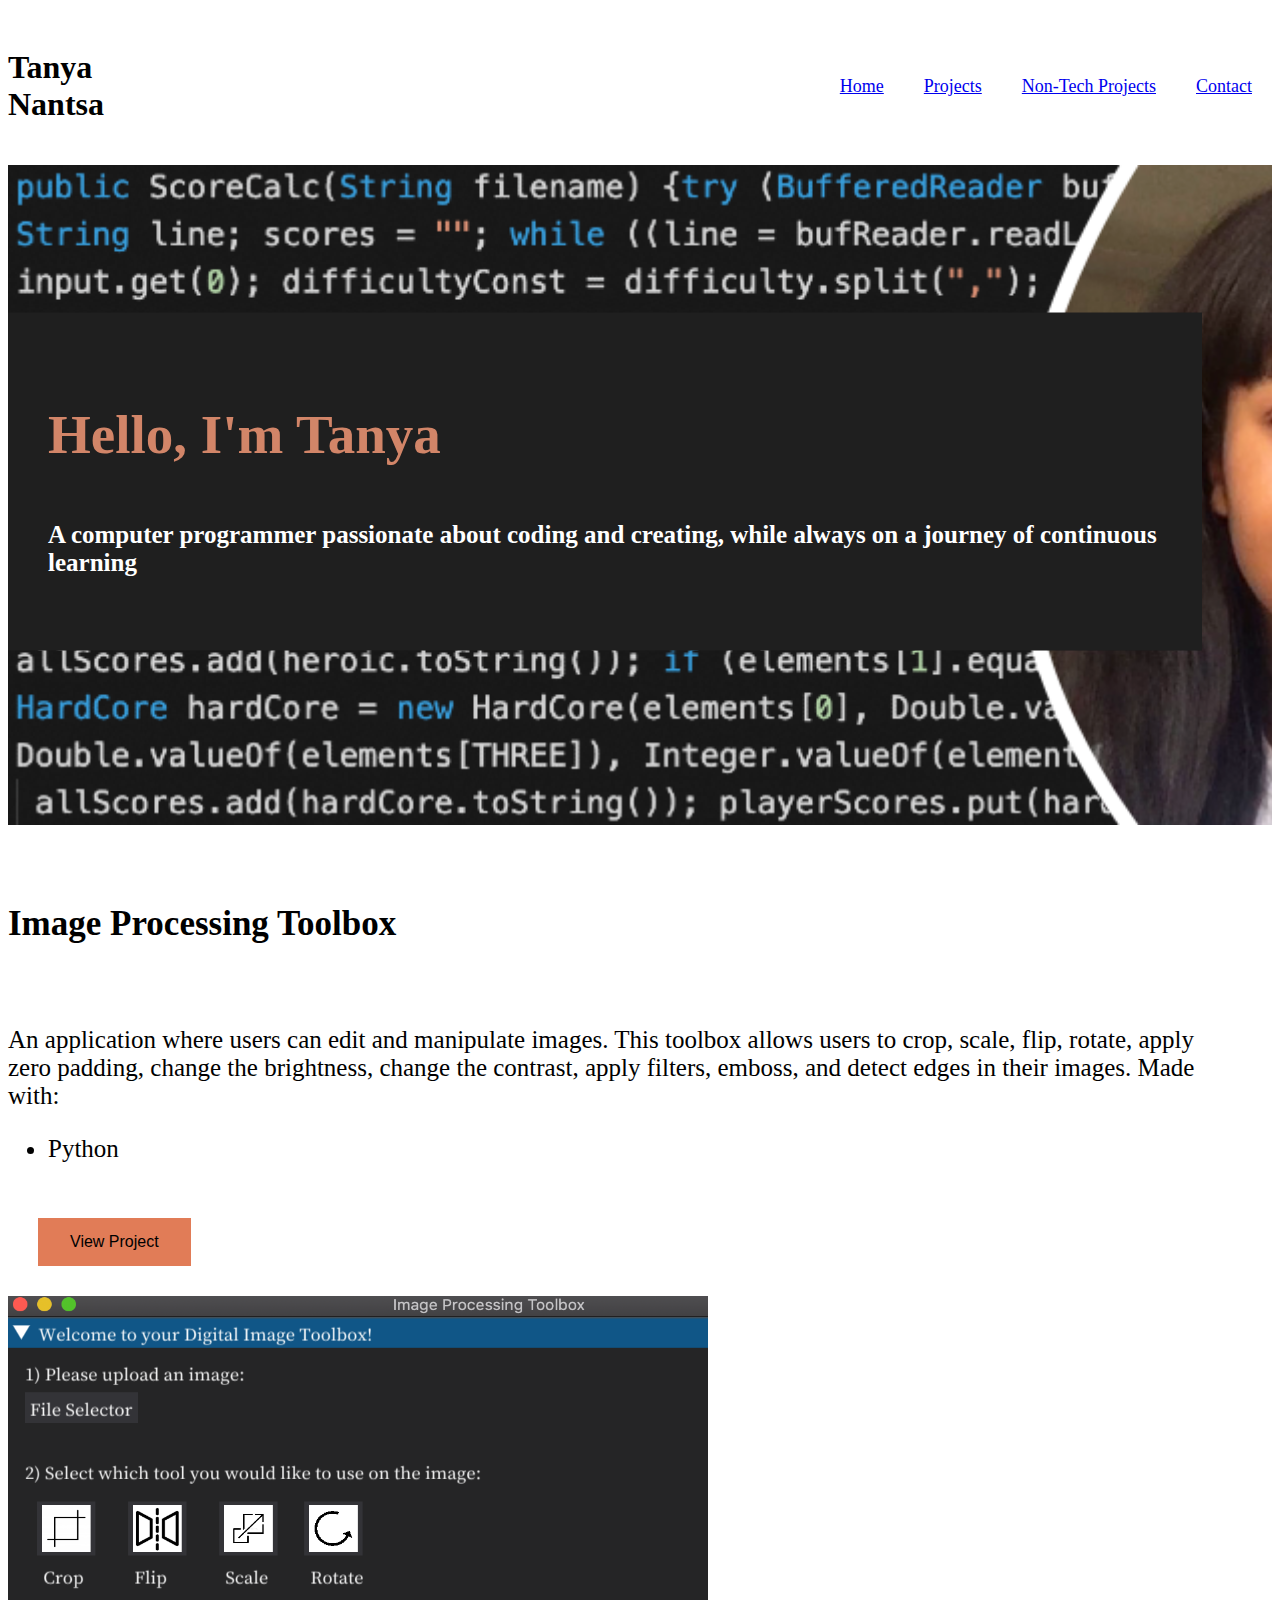
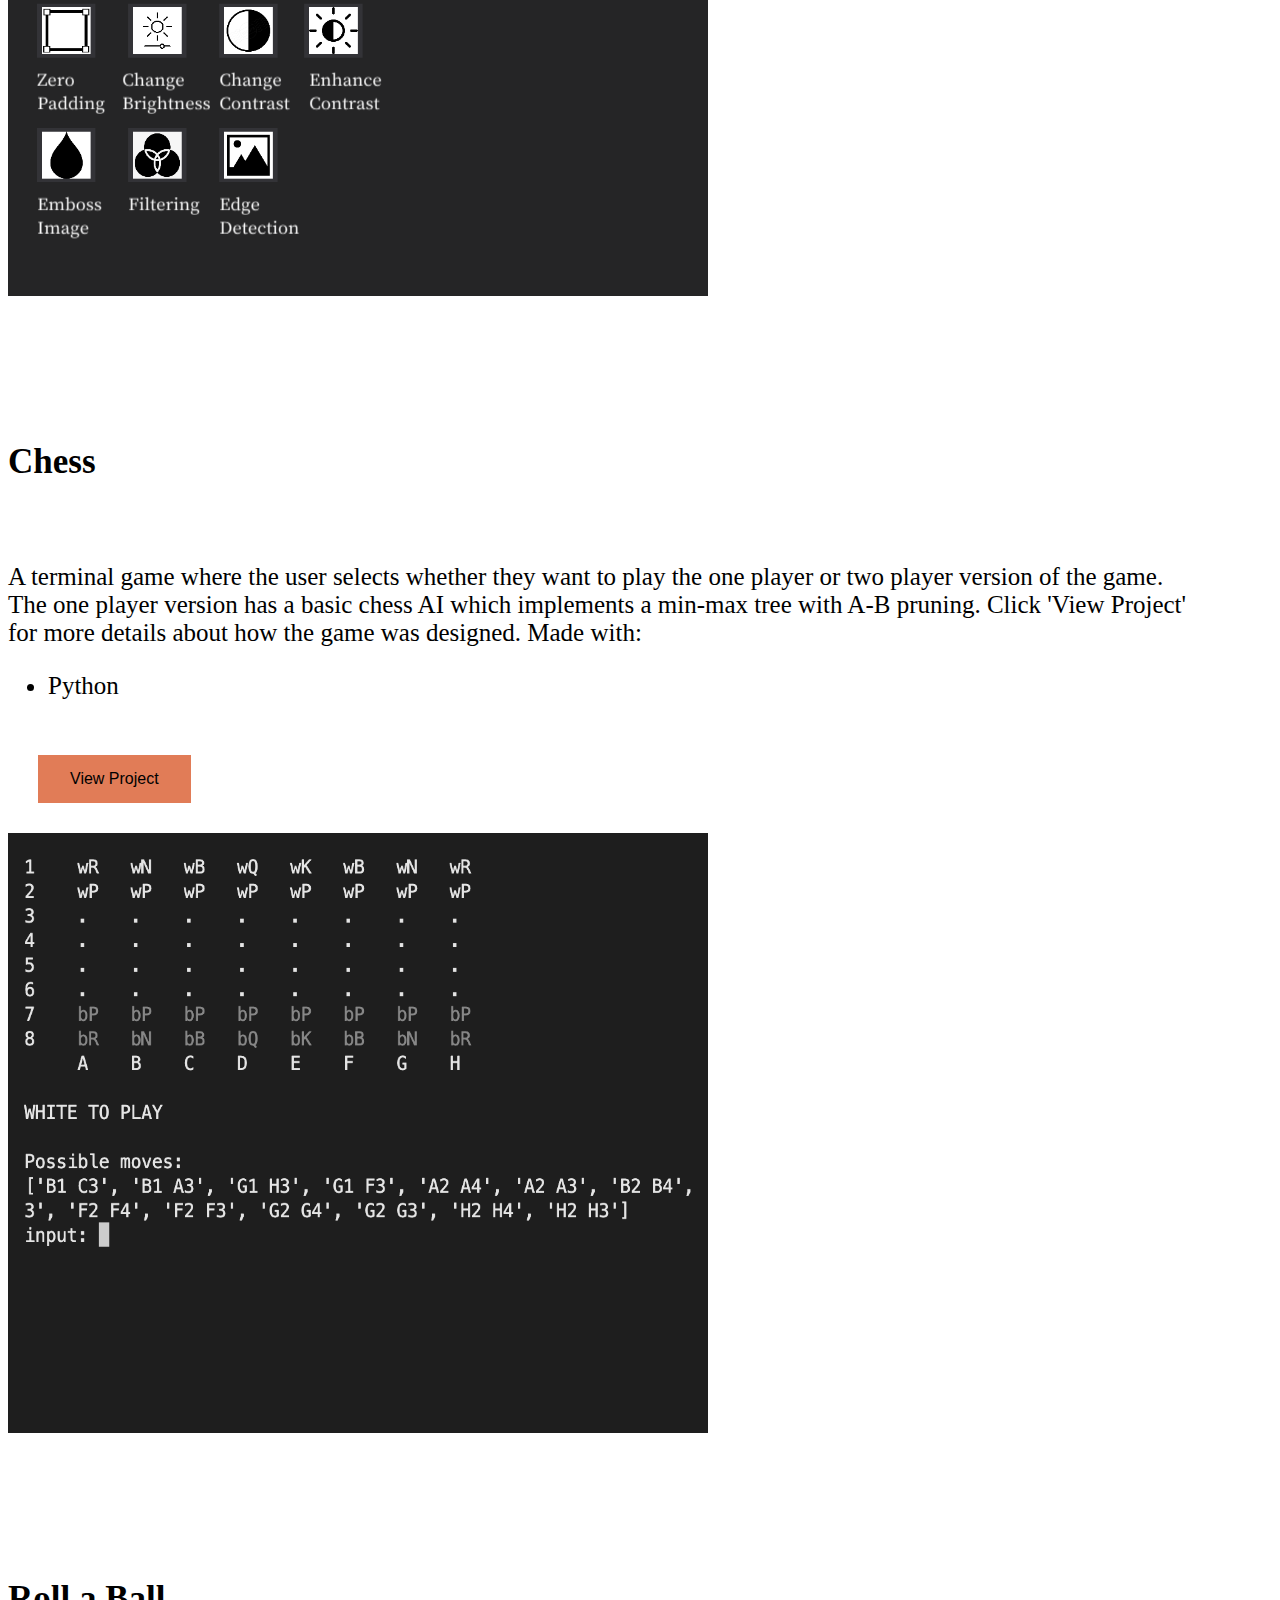
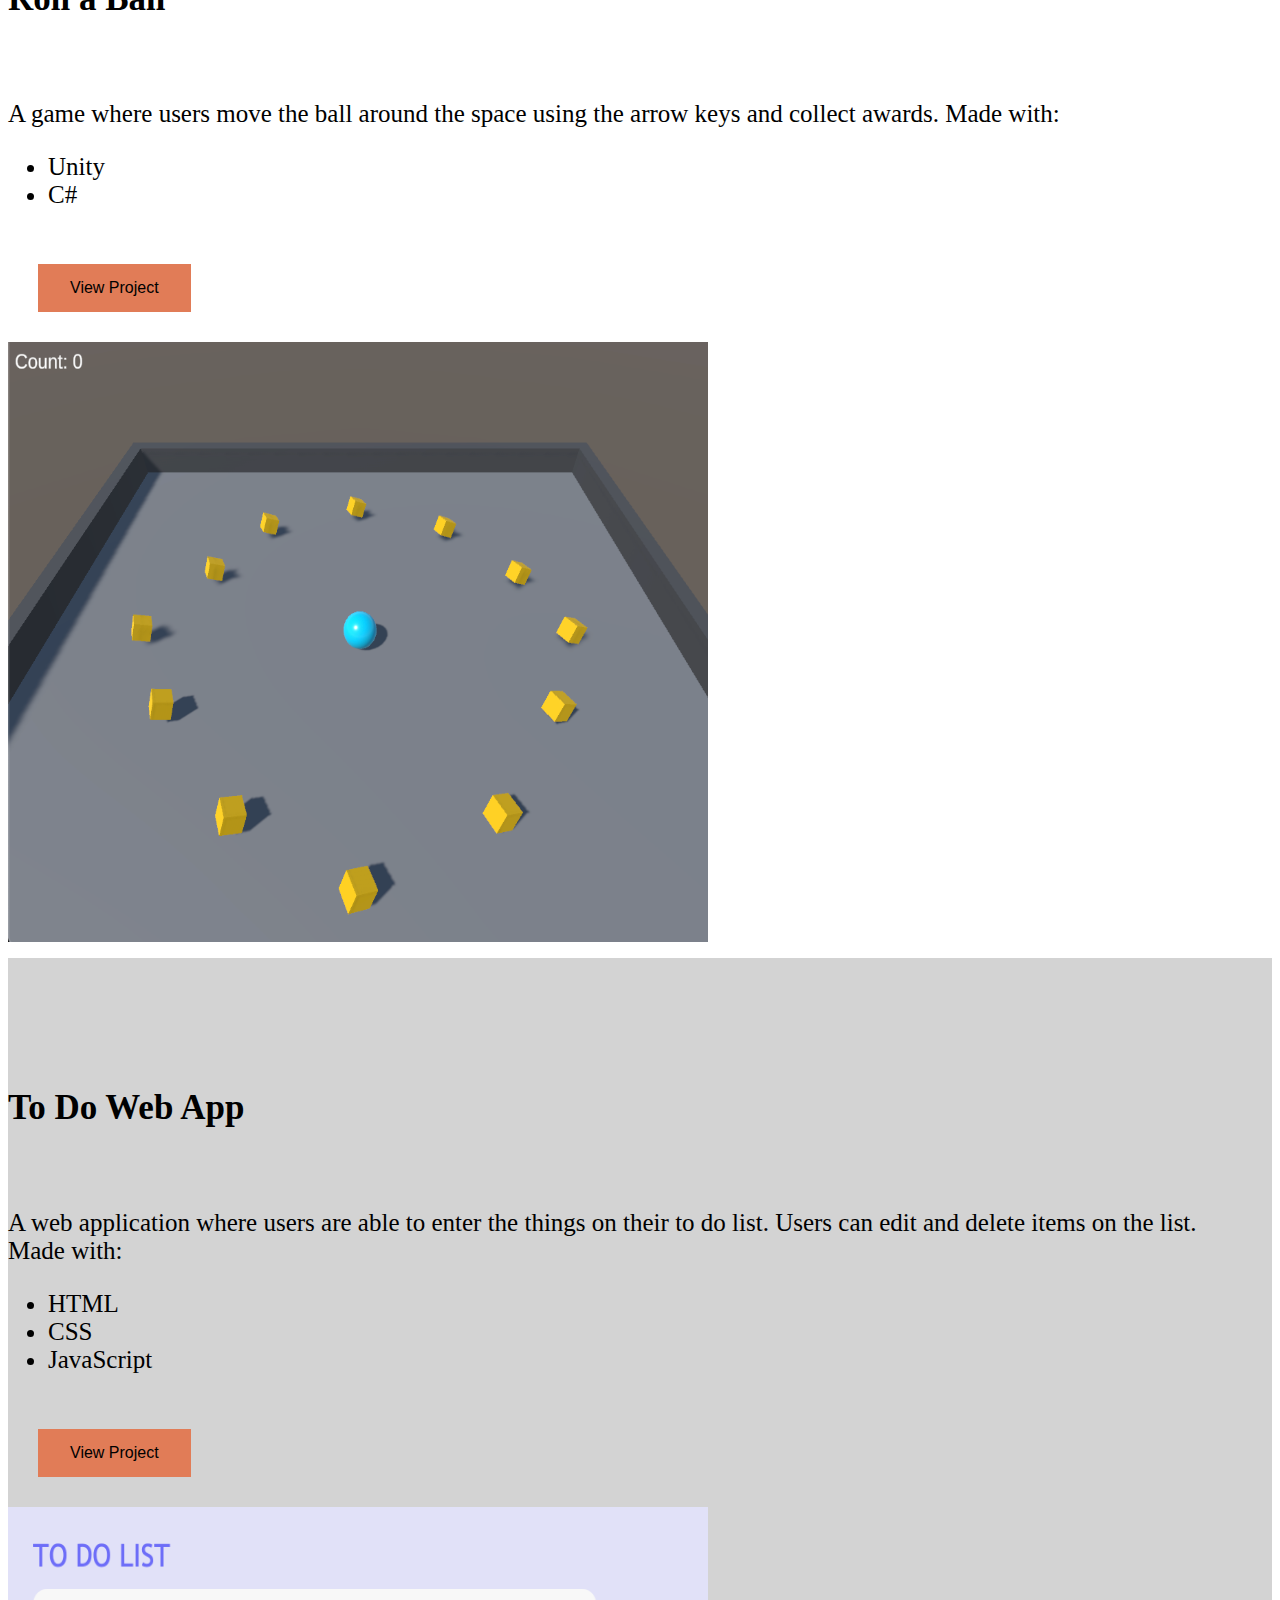
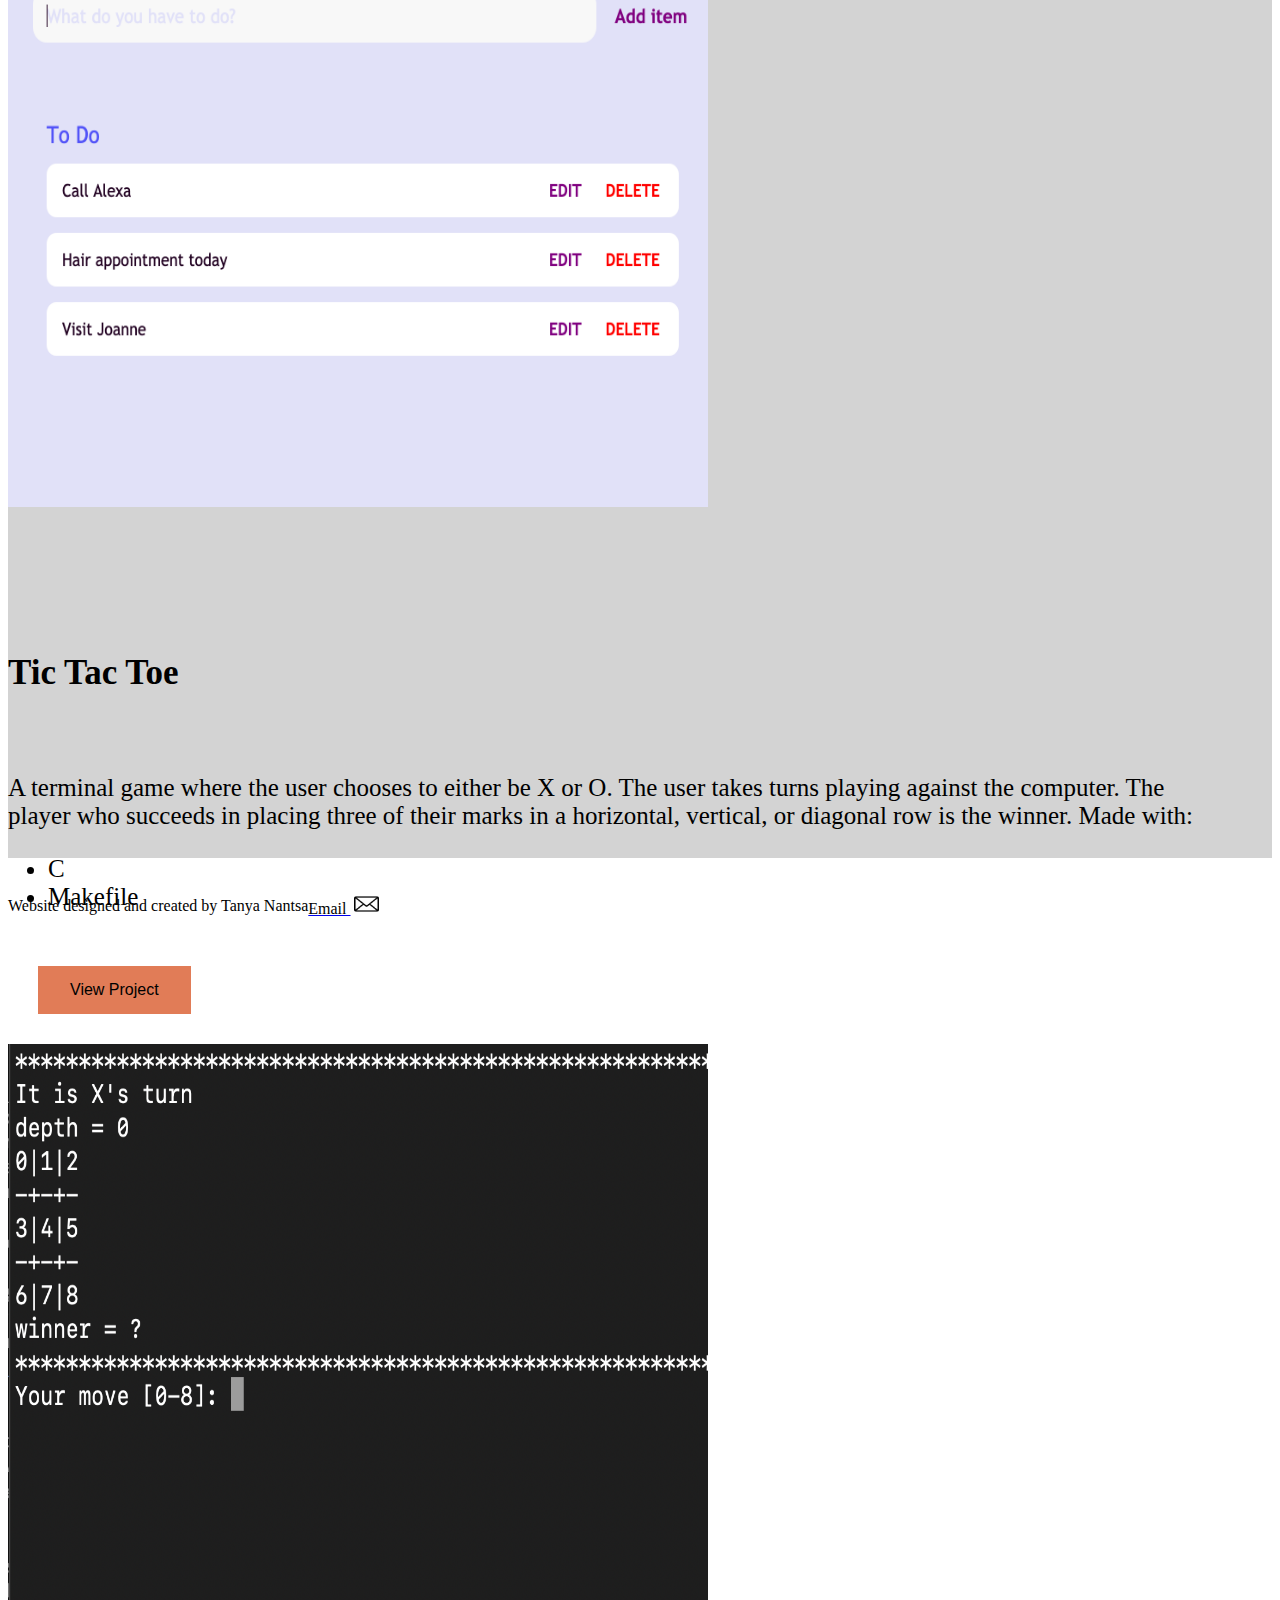
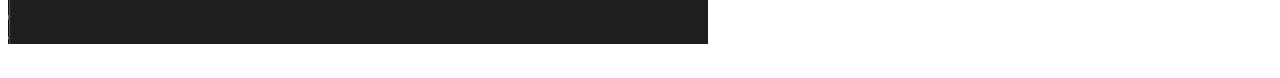
<file: index.html>
<!DOCTYPE html>
<html>
<head>
    <title>Tanya Nantsa</title>
    <meta charset="UTF-8">
    <link rel="stylesheet" type="text/css" href="css/main.css">
    <link rel="stylesheet" href="https://maxcdn.bootstrapcdn.com/bootstrap/3.3.6/css/bootstrap.min.css" integrity="sha384-1q8mTJOASx8j1Au+a5WDVnPi2lkFfwwEAa8hDDdjZlpLegxhjVME1fgjWPGmkzs7" crossorigin="anonymous">
    <script src="https://code.jquery.com/jquery-3.7.0.js"></script>
    <script src="js/index.js" defer></script>
    
</head>

<body onscroll="stickyHeader()" onload="stickyHeader()">
<header class="container">
    <div id="nav_bar" class="row">
        <h1 class="col-sm-4">Tanya Nantsa</h1>
        <nav class="col-sm-8 text-right">
            <a href="index.html">Home</a>
            <a href="#project_header">Projects</a>
            <a href="html/hobbies.html">Non-Tech Projects</a>
            <a href="html/contact.html">Contact</a>
        </nav>
    </div>
</header>

<section class="jumbotron" id="home_banner">
    <div class="container">
        <div class="col-sm-8 text-left" id = bio>
            <h3 id="bio_header">Hello, I'm Tanya</h3> 
            <h4 id="bio_text"> A computer programmer passionate about coding and creating, while always on a journey of continuous learning</h4>
        </div>
    </div>
</section>

<section id="project_header" class="container">
    <div class="row">
        <div class="col-sm-7 text-right">
            <h2 class="section-title">PROJECTS</h2> 
        </div>
    </div>
</section>

<div id = "project_section" class="full-w second-section">
    <div id="projecttext_section">

        <section id ="project1" class="container">
            <div class="row">
                <div id="project_group"class="col-sm-5 text-left">
                    <h6 id="project_header">Image Processing Toolbox</h6>
                    <p id="project_text">An application where users can edit and manipulate images. This toolbox allows users to crop, 
                        scale, flip, rotate, apply zero padding, change the brightness, change the contrast, apply filters, emboss, and detect 
                        edges in their images. Made with:</p>
                    <ul id="project_text">
                        <li>Python</li>
                    </ul>
                    <a href="https://github.com/tanya-nantsa/ImageProcessingToolbox" target="_blank"> 
                        <button id="viewproject_button">View Project</button>
                    </a>
                </div>
                <div class="col-sm-7 text-right">
                    <div class="imageprocessingapp">
                        <img id = "pic1" src="images/imageprocessingapp.png" alt="Image of to do image processor app."
                        width="700" height="600"/>
                        <img id = "pic2" src="images/imageprocessingapp2.png" alt="Image of to do image processor app."
                        width="700" height="600"/>
                    </div>
                </div>
            </div>
        </section>

        <section id ="project2" class="container">
            <div class="row">
                <div id="project_group"class="col-sm-5 text-left">
                    <h6 id="project_header">Chess</h6>
                    <p id="project_text">A terminal game where the user selects whether they want to play the one player or two player 
                        version of the game. The one player version has a basic chess AI which implements a min-max tree with A-B 
                        pruning. Click 'View Project' for more details about how the game was designed. Made with:</p>
                    <ul id="project_text">
                        <li>Python</li>
                    </ul>
                    <a href="https://github.com/tanya-nantsa/ChessGame" target="_blank">
                        <button id="viewproject_button">View Project</button>
                    </a>
                </div>
                <div class="col-sm-7 text-right">
                    <div class="chess">
                        <img id = "pic1" src="images/chess.png" alt="Image of chess game open in mac terminal."
                        width="700" height="600"/>
                        <img id = "pic2" src="images/chess2.png" alt="Image of chess game open in mac terminal."
                        width="700" height="600"/>
                    </div>
                </div>
            </div>
        </section>

        <section id ="project3" class="container">
            <div class="row">
                <div id="project_group"class="col-sm-5 text-left">
                    <h6 id="project_header">Roll a Ball</h6>
                    <p id="project_text">A game where users move the ball around the space using the arrow keys and collect awards. Made with:</p>
                    <ul id="project_text">
                        <li>Unity</li>
                        <li>C#</li>
                    </ul>
                    <a href="https://github.com/tanya-nantsa/RollaBall" target="_blank">
                        <button id="viewproject_button">View Project</button>
                    </a>
                </div>
                <div class="col-sm-7 text-right" >
                    <div class="rollaball">
                        <img id = "pic1" src="images/rollaball.png" alt="Image of Roll a ball game."
                        width="700" height="600"/>
                        <img id = "pic2" src="images/rollaball2.png" alt="Image of Roll a ball game."
                        width="700" height="600"/>
                    </div>
                </div>
            </div>
        </section>

        <section id ="project4" class="container">
            <div class="row">
                <div id="project_group"class="col-sm-5 text-left">
                    <h6 id="project_header">To Do Web App</h6>
                    <p id="project_text">A web application where users are able to enter the things on their to do list. Users can edit and delete items on the list. Made with:</p>
                    <ul id="project_text">
                        <li>HTML</li>
                        <li>CSS</li>
                        <li>JavaScript</li>
                    </ul>
                    <a href="https://github.com/tanya-nantsa/ToDoWebApp" target="_blank"> 
                        <button id="viewproject_button">View Project</button>
                    </a>
                </div>
                <div class="col-sm-7 text-right">
                    <div class="todoapp">
                        <img id = "pic1" src="images/todoapp2.png" alt="Image of to do list web app."
                        width="700" height="600"/>
                        <img id = "pic2" src="images/todoapp.png" alt="Image of to do list web app."
                        width="700" height="600"/>
                    </div>
                </div>
            </div>
        </section>

        <section id ="project5" class="container">
            <div class="row">
                <div id="project_group"class="col-sm-5 text-left">
                    <h6 id="project_header">Tic Tac Toe</h6>
                    <p id="project_text">A terminal game where the user chooses to either be X or O. The user takes turns playing against the computer. The player who succeeds in placing three of their marks in a horizontal, vertical, or diagonal row is the winner. Made with:</p>
                    <ul id="project_text">
                        <li>C</li>
                        <li>Makefile</li>
                    </ul>
                    <a href="https://github.com/tanya-nantsa/TicTacToe" target="_blank">
                        <button id="viewproject_button">View Project</button>
                    </a>
                </div>
                <div class="col-sm-7 text-right">
                    <div class="tictactoe">
                        <img id = "pic1" src="images/tictactoe2.png" alt="Image of tic tac toe game open in mac terminal."
                        width="700" height="600"/>
                        <img id = "pic2" src="images/tictactoe.png" alt="Image of tic tac toe game open in mac terminal."
                        width="700" height="600"/>
                    </div>
                </div>
            </div>
        </section>

    </div>
    <div id="background" class="full-w">
        <section class="container">
            <div class="row">
            </div>
        </section>
    </div>
</div>

<footer id = "footer" class="container">
    <div class="row">
        <nav class="col-sm-6 text-left">
            <p>Website designed and created by Tanya Nantsa</p>
        </nav>
        <nav class="col-sm-6 text-right">
            <a href="mailto:tanyanantsa@gmail.com">
                <p id = "email_text">Email   
                    <img src="images/email_icon.png" alt= "email_icon" id = "email_icon" width="25" height="20">
                </p>                
            </a>
        </nav>
    </div>
</footer>
</body>
</file>
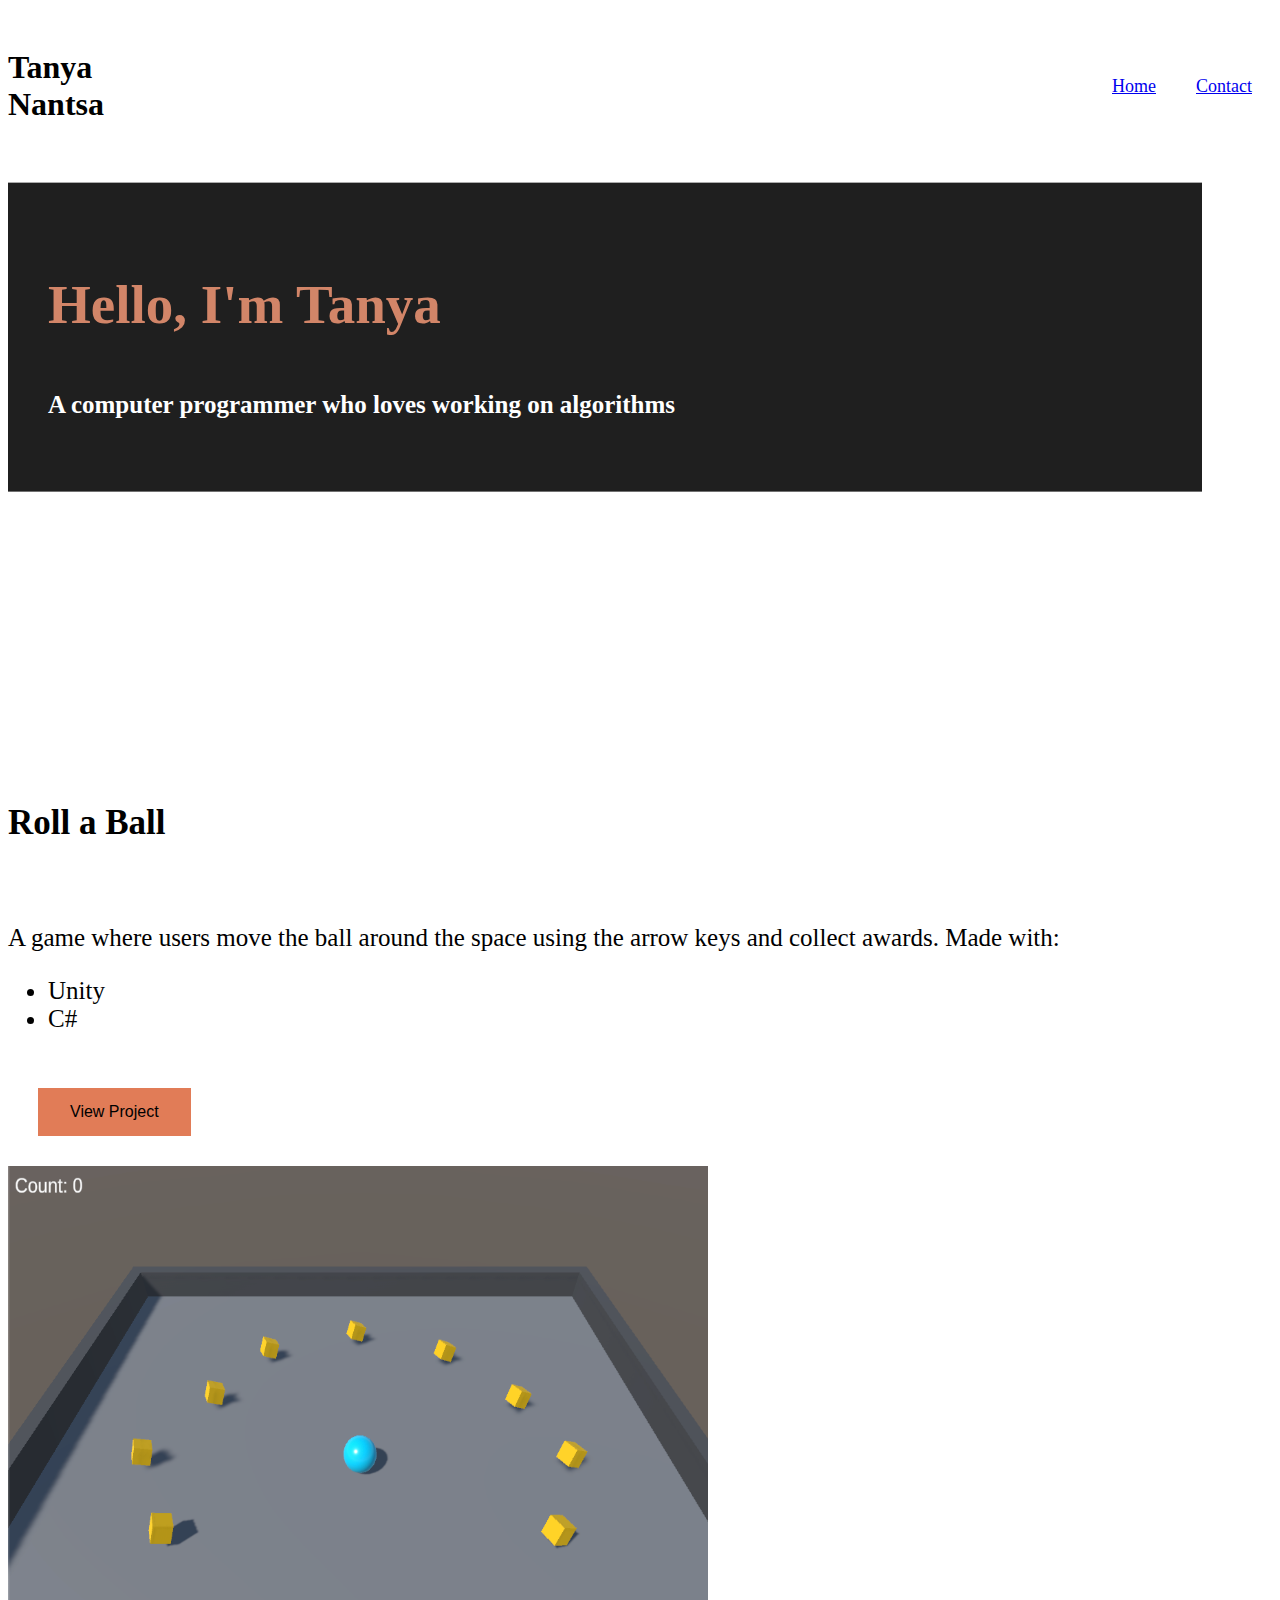
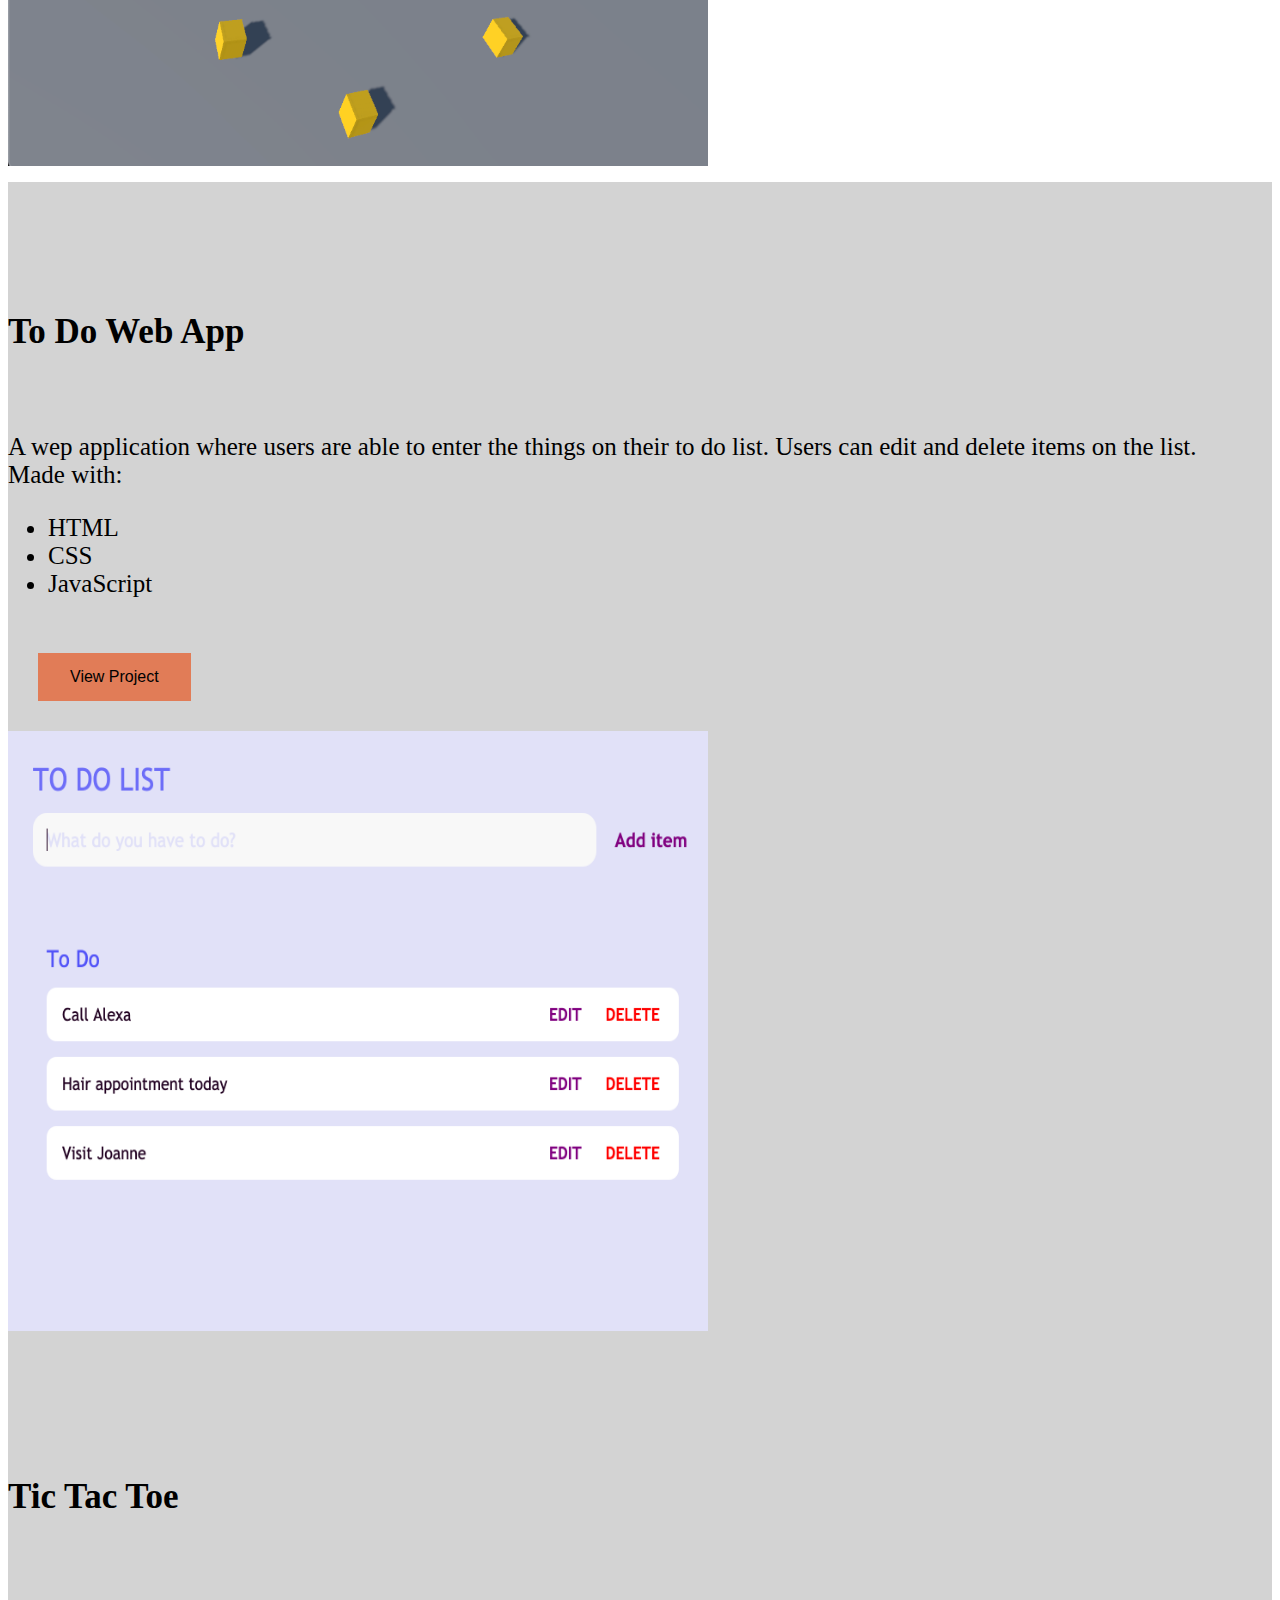
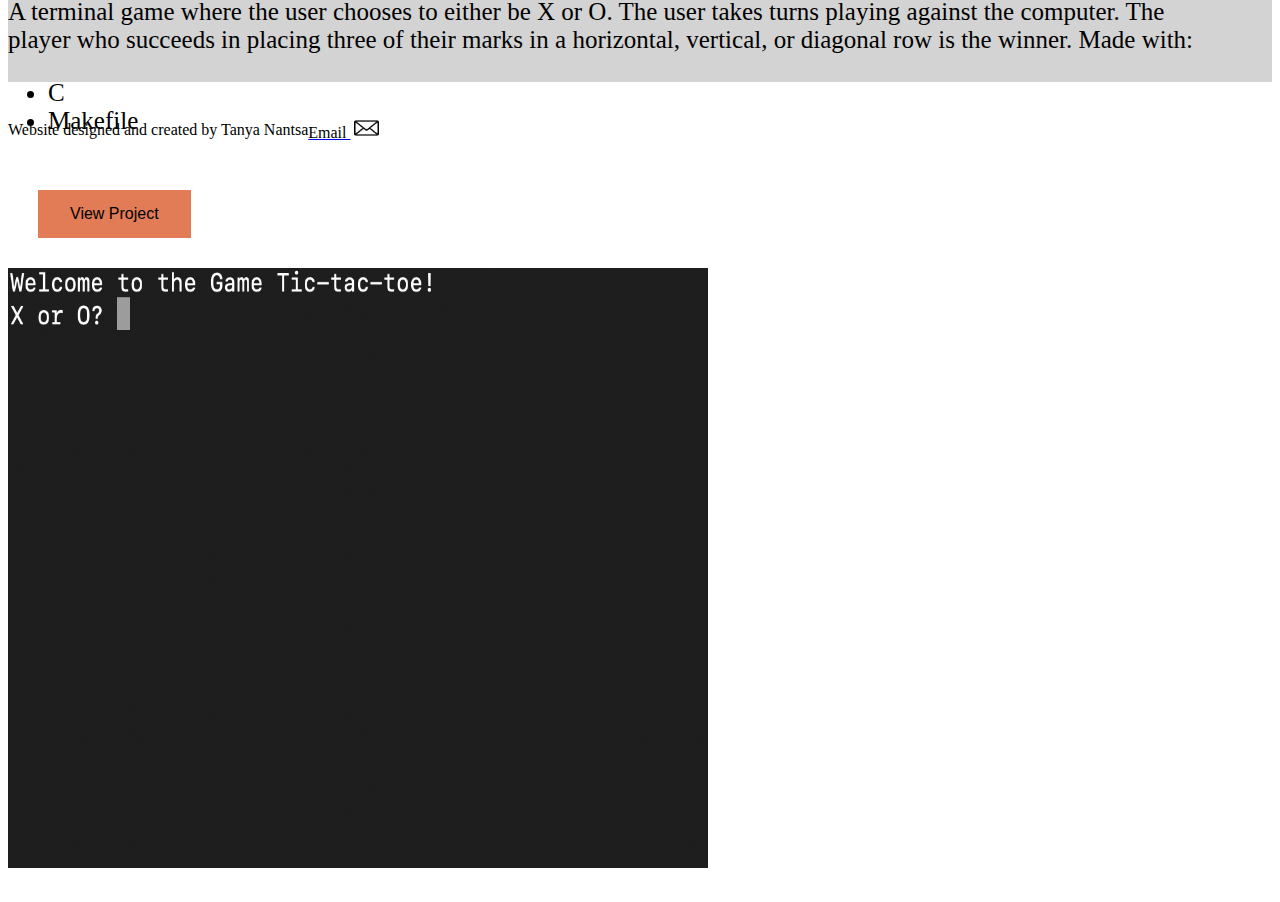
<file: website.htm>
<!DOCTYPE html>
<html>
<head>
    <title>Tanya Nantsa</title>
    <meta charset="UTF-8">
    <link rel="stylesheet" type="text/css" href="css/main.css">
    <link rel="stylesheet" href="https://maxcdn.bootstrapcdn.com/bootstrap/3.3.6/css/bootstrap.min.css" integrity="sha384-1q8mTJOASx8j1Au+a5WDVnPi2lkFfwwEAa8hDDdjZlpLegxhjVME1fgjWPGmkzs7" crossorigin="anonymous">
</head>

<body>
<header class="container">
    <div class="row">
        <h1 class="col-sm-4">Tanya Nantsa</h1>
        <nav class="col-sm-8 text-right">
            <a href="website.htm">Home</a>
            <a href="html/contact.html">Contact</a>
        </nav>
    </div>
</header>

<section class="jumbotron">
    <div class="container">
        <div id = bio>
            <h3 id="bio_header">Hello, I'm Tanya</h3> 
            <h4 id="bio_text">A computer programmer who loves working on algorithms</h4>
        </div>
    </div>
</section>

<section class="container">
    <div class="row">
        <div class="col-sm-7 text-right">
            <h2 class="section-title">PROJECTS</h2>
        </div>
    </div>
</section>

<div id = "project_section" class="full-w second-section">
    <div id="projecttext_section">
        <section id ="project1" class="container">
            <div class="row">
                <div id="project_group"class="col-sm-5 text-left">
                    <h6 id="project_header">Roll a Ball</h6>
                    <p id="project_text">A game where users move the ball around the space using the arrow keys and collect awards. Made with:</p>
                    <ul id="project_text">
                        <li>Unity</li>
                        <li>C#</li>
                    </ul>
                    <a href="https://github.com/tanya-nantsa/RollaBall" target="_blank">
                        <button id="viewproject_button">View Project</button>
                    </a>
                </div>
                <div class="col-sm-7 text-right" >
                    <div class="rollaball">
                        <img id = "pic1" src="images/rollaball.png" alt="Image of Roll a ball game."
                        width="700" height="600"/>
                        <img id = "pic2" src="images/rollaball2.png" alt="Image of Roll a ball game."
                        width="700" height="600"/>
                    </div>
                </div>
            </div>
        </section>

        <section id ="project2" class="container">
            <div class="row">
                <div id="project_group"class="col-sm-5 text-left">
                    <h6 id="project_header">To Do Web App</h6>
                    <p id="project_text">A wep application where users are able to enter the things on their to do list. Users can edit and delete items on the list. Made with:</p>
                    <ul id="project_text">
                        <li>HTML</li>
                        <li>CSS</li>
                        <li>JavaScript</li>
                    </ul>
                    <a href="https://github.com/tanya-nantsa/ToDoWebApp" target="_blank"> 
                        <button id="viewproject_button">View Project</button>
                    </a>
                </div>
                <div class="col-sm-7 text-right">
                    <div class="todoapp">
                        <img id = "pic1" src="images/todoapp2.png" alt="Image of to do list web app."
                        width="700" height="600"/>
                        <img id = "pic2" src="images/todoapp.png" alt="Image of to do list web app."
                        width="700" height="600"/>
                    </div>
                </div>
            </div>
        </section>

        <section id ="project3" class="container">
            <div class="row">
                <div id="project_group"class="col-sm-5 text-left">
                    <h6 id="project_header">Tic Tac Toe</h6>
                    <p id="project_text">A terminal game where the user chooses to either be X or O. The user takes turns playing against the computer. The player who succeeds in placing three of their marks in a horizontal, vertical, or diagonal row is the winner. Made with:</p>
                    <ul id="project_text">
                        <li>C</li>
                        <li>Makefile</li>
                    </ul>
                    <a href="https://github.com/tanya-nantsa/TicTacToe" target="_blank">
                        <button id="viewproject_button">View Project</button>
                    </a>
                </div>
                <div class="col-sm-7 text-right">
                    <div class="tictactoe">
                        <img id = "pic1" src="images/tictactoe.png" alt="Image of tic tac toe game open in mac terminal."
                        width="700" height="600"/>
                        <img id = "pic2" src="images/tictactoe2.png" alt="Image of tic tac toe game open in mac terminal."
                        width="700" height="600"/>
                    </div>
                </div>
            </div>
        </section>

    </div>
    <div id="background" class="full-w">
        <section class="container">
            <div class="row">
            </div>
        </section>
    </div>
</div>

<footer id = "footer" class="container">
    <div class="row">
        <nav class="col-sm-6 text-left">
            <p>Website designed and created by Tanya Nantsa</p>
        </nav>
        <nav class="col-sm-6 text-right">
            <a href="mailto:tanyanantsa@hotmail.com">
                <p id = "email_text">Email   
                    <img src="images/email_icon.png" alt= "email_icon" id = "email_icon" width="25" height="20">
                </p>                
            </a>
        </nav>
    </div>
</footer>

</body>
</file>
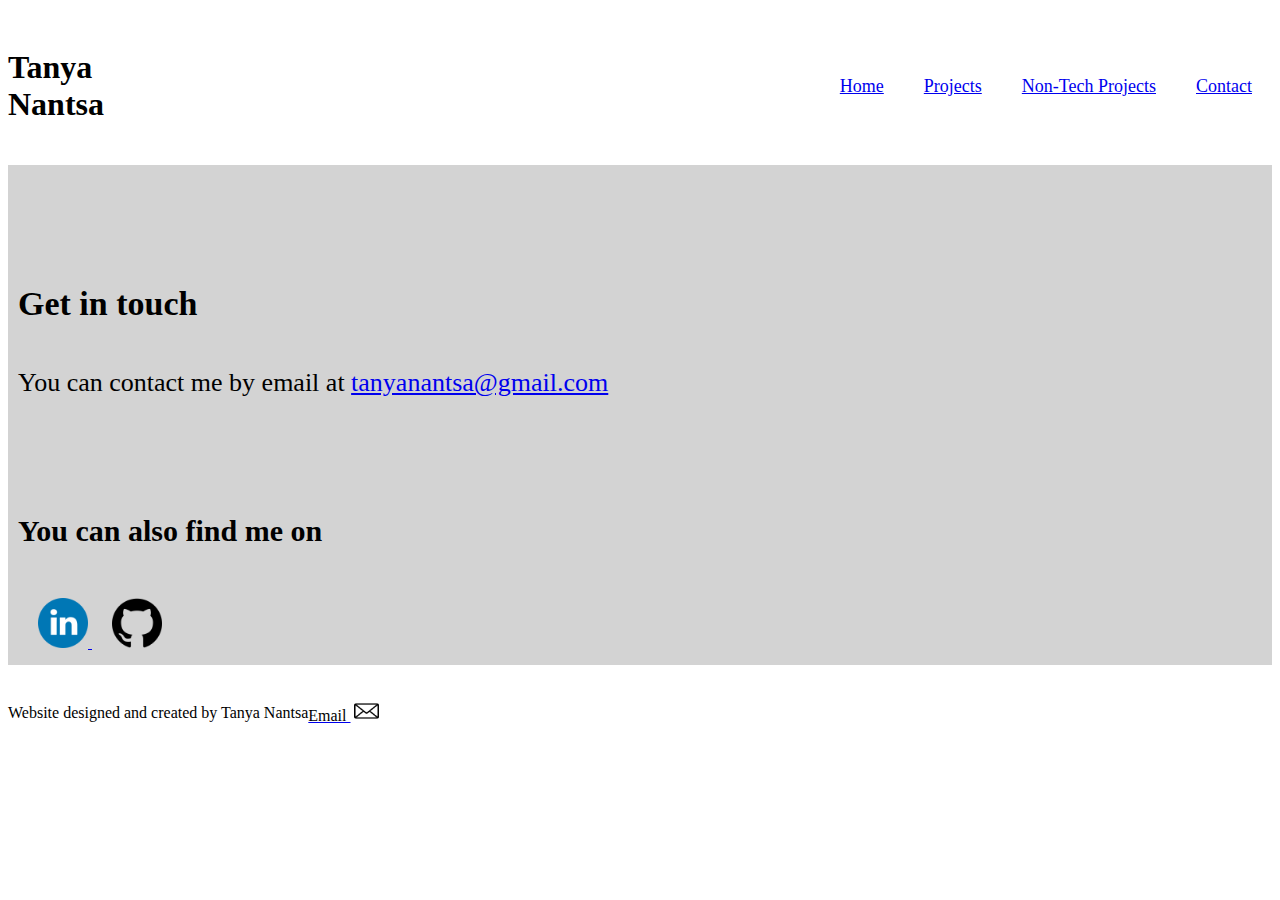
<file: html/contact.html>
<!DOCTYPE html>
<html>
<head>
    <title>Contact</title>
    <meta charset="UTF-8">
    <link rel="stylesheet" type="text/css" href="../css/main.css">
    <link rel="stylesheet" href="https://maxcdn.bootstrapcdn.com/bootstrap/3.3.6/css/bootstrap.min.css" integrity="sha384-1q8mTJOASx8j1Au+a5WDVnPi2lkFfwwEAa8hDDdjZlpLegxhjVME1fgjWPGmkzs7" crossorigin="anonymous">
</head>

<body>
<header class="container">
    <div class="row">
        <h1 class="col-sm-4">Tanya Nantsa</h1>
        <nav class="col-sm-8 text-right">
            <a href="../index.html">Home</a>
            <a href="../index.html#project_header">Projects</a>
            <a href="./hobbies.html">Non-Tech Projects</a>
            <a href="./contact.html">Contact</a>
        </nav>
    </div>
</header>

<div id="contact_info" class="full-w second-section">
    <section class="container">
        <div id = "block1" class="row">
            <h4>Get in touch</h4>
            <p id = "email_contact">You can contact me by email at <a href="mailto:tanyanantsa@gmail.com"> tanyanantsa@gmail.com</a></p>
               <div class = "block2" id="block2" >
                <h5>You can also find me on</h5>
                <a href="https://www.linkedin.com/in/tanya-nantsa" target="_blank">
                    <img src = "../images/linkedin_button.png" alt = "linkedin" id = "linkedin_button" width="50" height="50">
                </a>
                <a href="https://github.com/tanya-nantsa" target="_blank">
                    <img src = "../images/github_button.png" alt = "github" id = "github_button" width="50" height="50">
                </a>
            </div>
        </div>
    </section>
</div>

<footer class="container">
    <div class="row">
        <nav class="col-sm-6 text-left">
            <p>Website designed and created by Tanya Nantsa</p>
        </nav>
        <nav class="col-sm-6 text-right">
            <a href="mailto:tanyanantsa@gmail.com">
                <p id = "email_text">Email   
                    <img src="../images/email_icon.png" alt= "email_icon" id = "email_icon" width="25" height="20">
                </p>                
            </a>
        </nav>
    </div>
</footer>

</body>
</file>
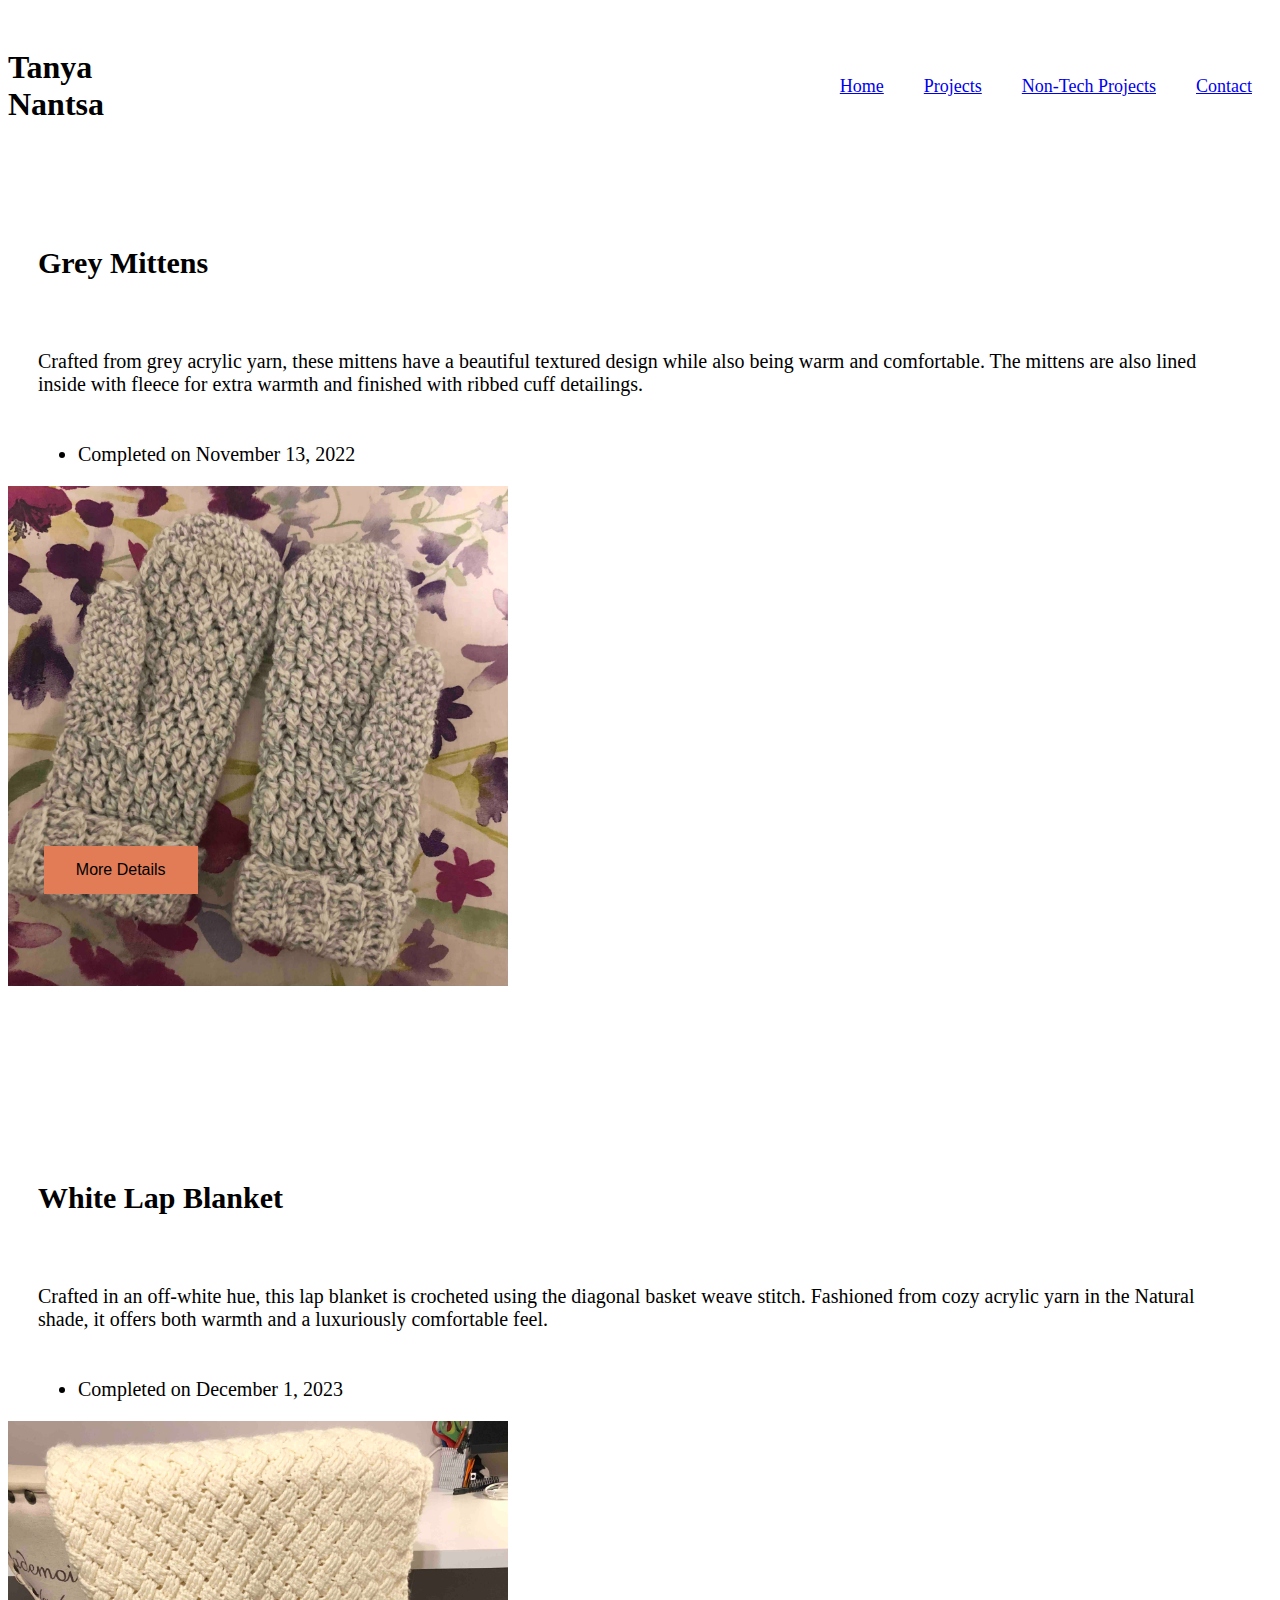
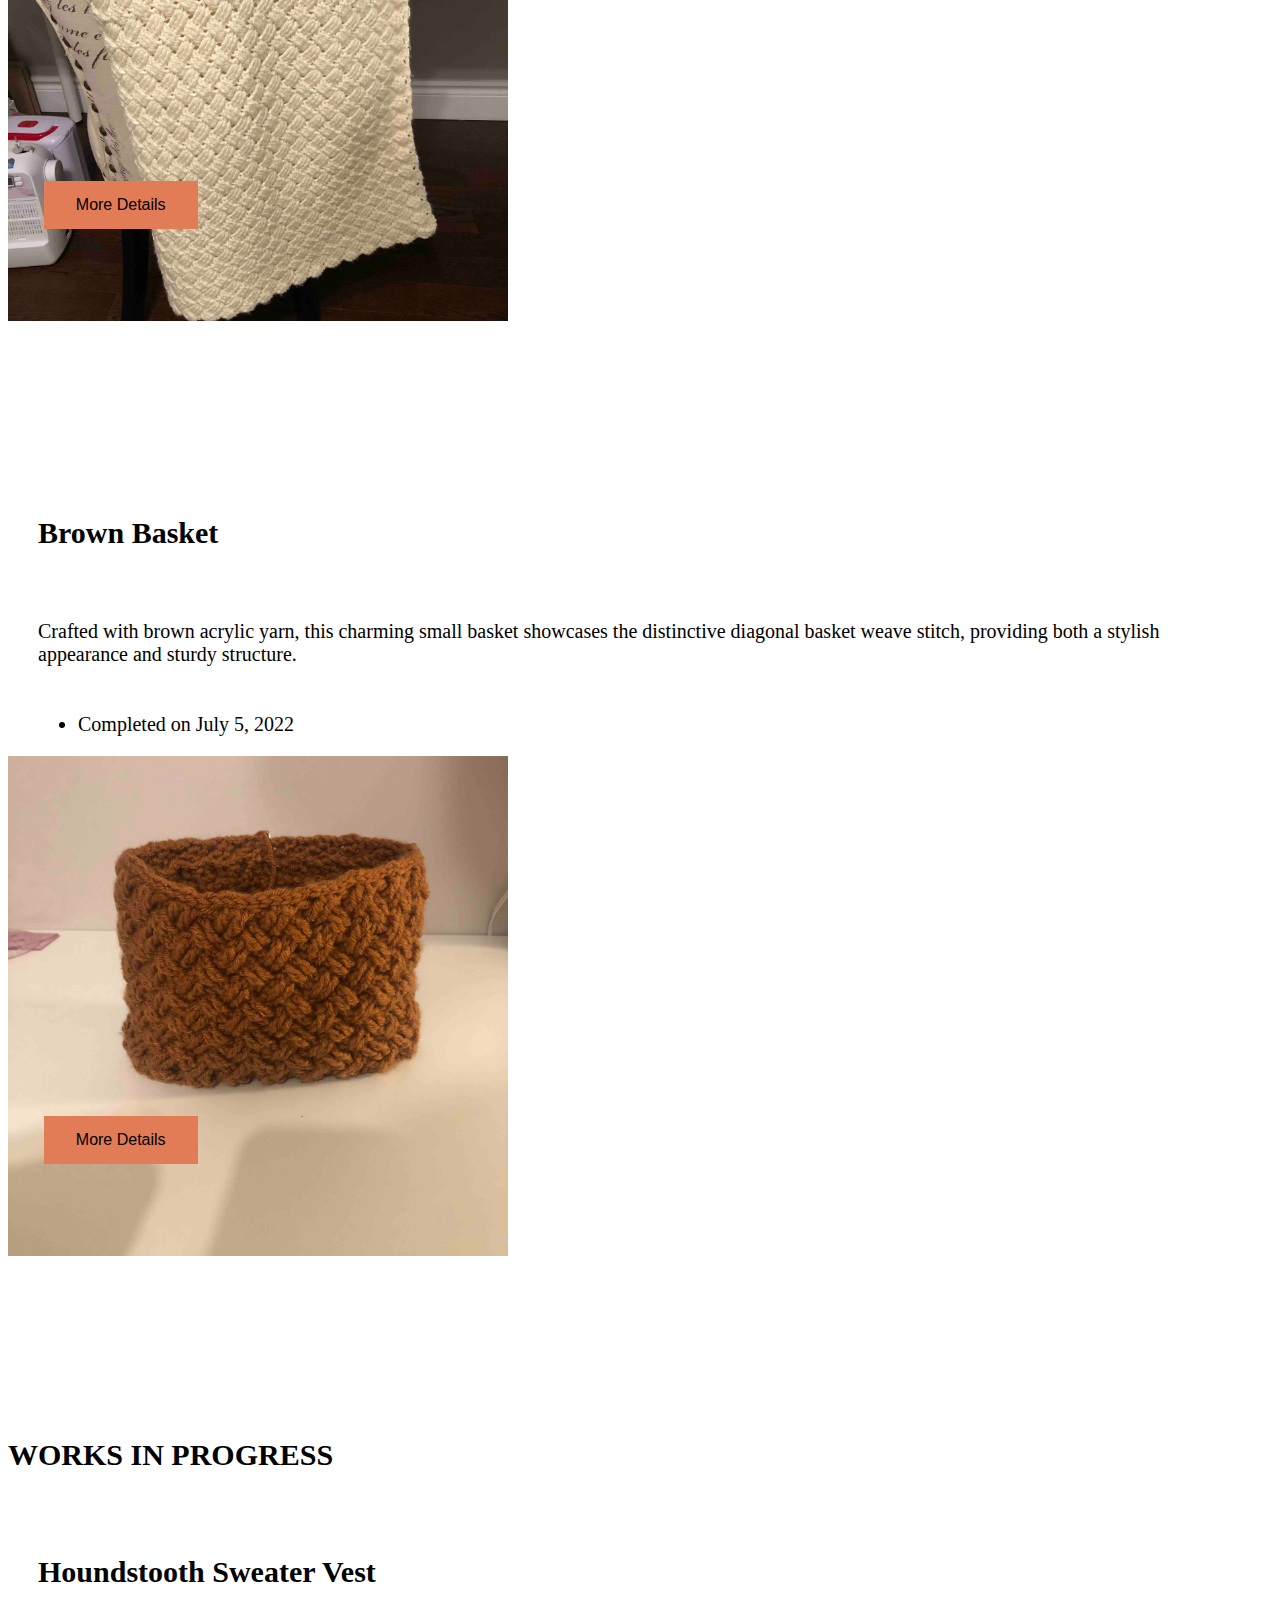
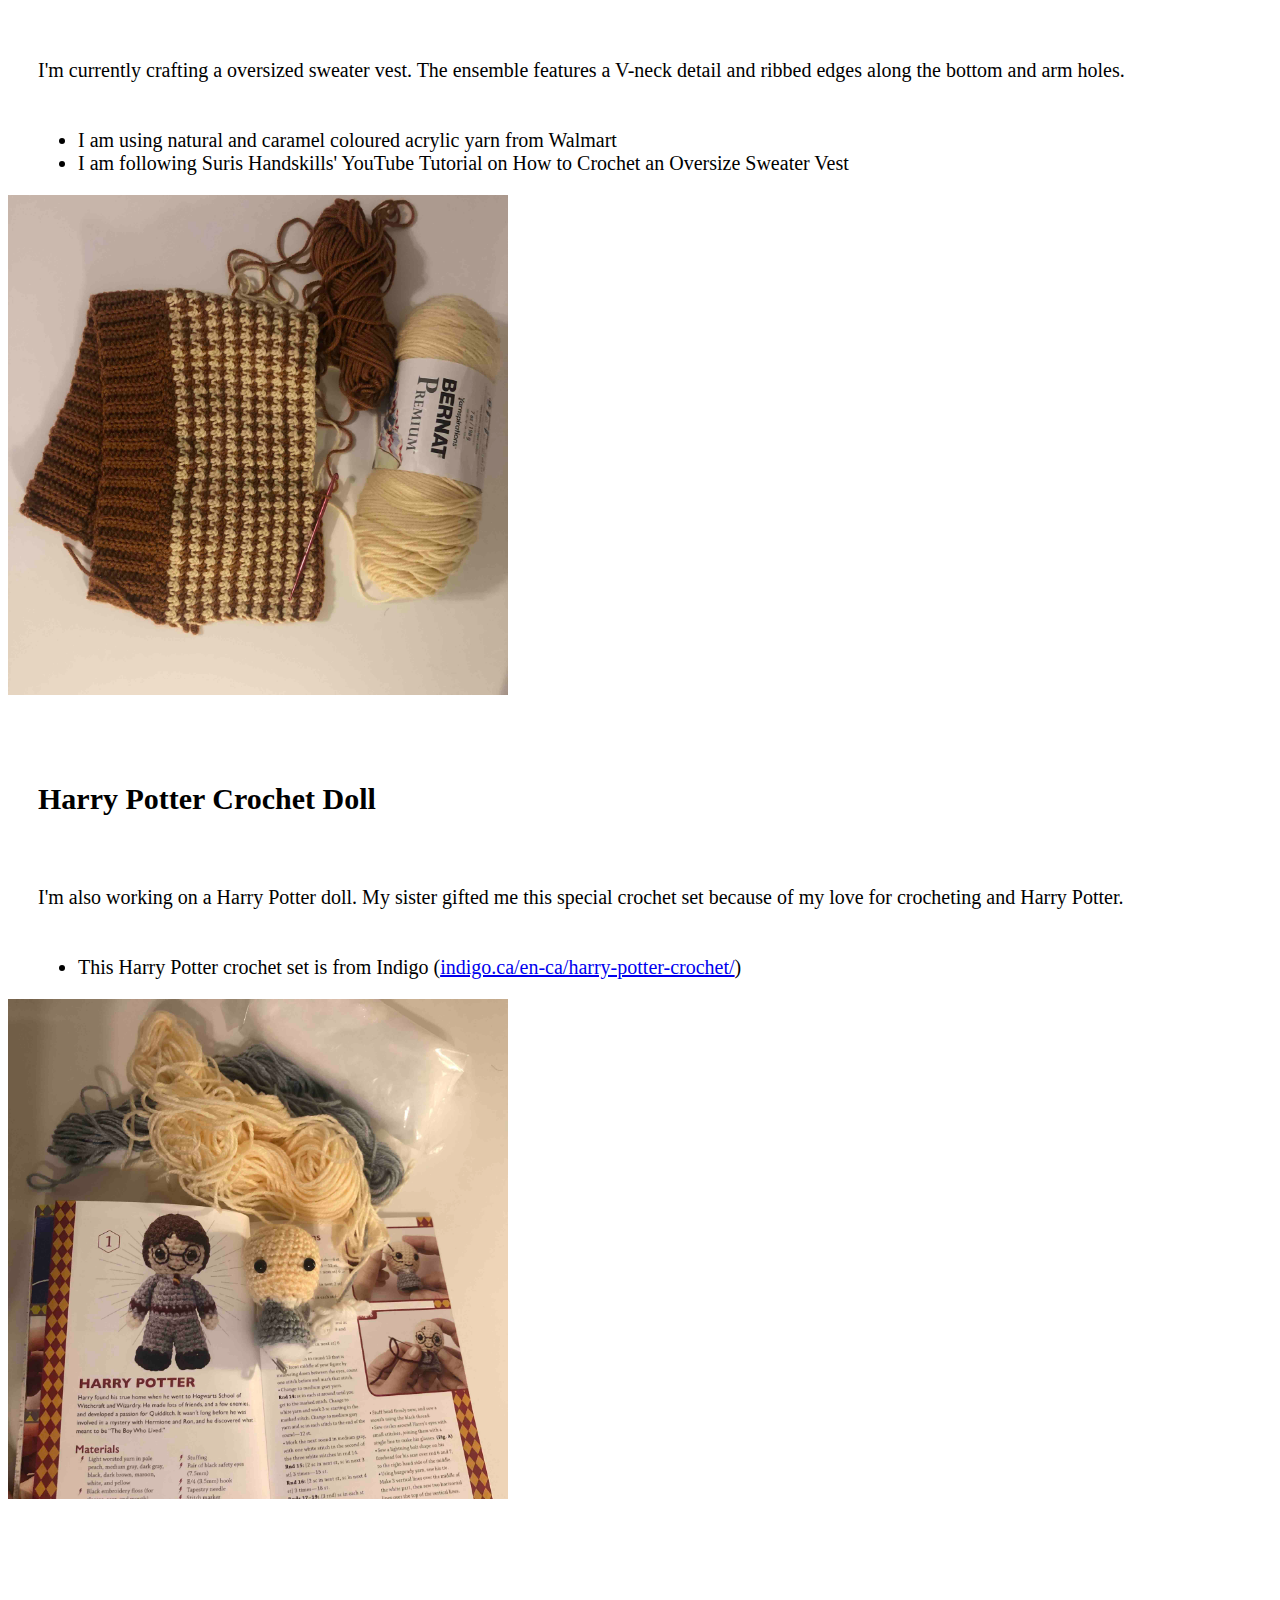
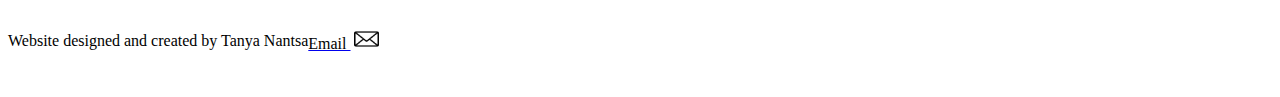
<file: html/crochet.html>
<!DOCTYPE html>
<html>
<head>
    <title>Crochet Projects</title>
    <meta charset="UTF-8">
    <link rel="stylesheet" type="text/css" href="../css/main.css">
    <!-- <link rel="stylesheet" type="text/css" href="../css/hobbies.css"> -->
    <link rel="stylesheet" href="https://maxcdn.bootstrapcdn.com/bootstrap/3.3.6/css/bootstrap.min.css" integrity="sha384-1q8mTJOASx8j1Au+a5WDVnPi2lkFfwwEAa8hDDdjZlpLegxhjVME1fgjWPGmkzs7" crossorigin="anonymous">
    <script src="../js/hobbies.js" defer></script>
</head>

<body>
<header class="container">
    <div id="nav_bar" class="row">
        <h1 class="col-sm-4">Tanya Nantsa</h1>
        <nav class="col-sm-8 text-right">
            <a href="../index.html">Home</a>
            <a href="../index.html#project_header">Projects</a>
            <a href="./hobbies.html">Non-Tech Projects</a>
            <a href="./contact.html">Contact</a>
        </nav>
    </div>
</header>

<section class="container">
    <div class="row">
        <div class="col-sm-7 text-right">
            <h2 class="hobby_side_title crochet_header">CROCHET PROJECTS</h2> 
        </div>
    </div>
</section>

<div id = "project_section" class="full-w second-section">
    <div id="projecttext_section">
        <!-- grey mittens -->
        <section id ="project1" class="container">
            <div class="row">
                <div id="hobby_project_group"class="col-sm-6 text-left">
                    <h6 id="hobby_project_header">Grey Mittens</h6>
                    <p id="hobby_project_text">Crafted from grey acrylic yarn, these mittens have a beautiful textured design 
                        while also being warm and comfortable. The mittens are also lined inside with fleece for extra warmth and finished 
                        with ribbed cuff detailings.</p>
                    <ul id="hobby_project_text">
                        <li>Completed on November 13, 2022</li>
                    </ul>
                </div>
                <div class="col-sm-6 text-right">
                    <div class="hobby_pics brown_buttonup">
                        <img id = "hobby_pic1" src="../images/greymitten1.jpg" alt="Image of brown button-up shirt."
                        width="500" height="500"/>
                        <img id = "hobby_pic2" src="../images/greymitten2.jpg" alt="Image of brown button-up shirt."
                        width="500" height="500"/>
                    </div>
                </div>
            </div>
            <button class="collapsible_button">More Details</button>

            <div class="more_details">
                    <div class="row hobby_subheader">
                        <h6 id="details_header"> Progress</h6>
                        <div class="col-sm-4 text-right">
                            <div class="materials">
                                <img id = "materials_pic" src="../images/greymitten3.jpg" alt="Image of sewing materials."
                                width="300" height="300"/>
                            </div>
                        </div>
                        <div class="col-sm-6 text-left">
                            <ul id="hobby_project_text">
                                <li>Working on the finishing second mitten after completing the first,
                                     while the first mitten is only missing the thumb. </li>
                            </ul>
                        </div>
                    </div>
                    <div class="row hobby_subheader">
                        <div class="col-sm-4 text-right">
                            <div class="materials">
                                <img id = "materials_pic" src="../images/greymitten4.jpg" alt="Image of sewing materials."
                                width="300" height="300"/>
                            </div>
                        </div>
                        <div class="col-sm-6 text-left">
                            <ul id="hobby_project_text">
                                <li>For both mittens I have completed the finger tips all the way to the cuffs, 
                                    the next step is to add the thumbs. </li>
                            </ul>
                        </div>
                    </div>
                    <div class="row hobby_subheader">
                        <div class="col-sm-4 text-right">
                            <div class="materials">
                                <img id = "materials_pic" src="../images/greymitten5.jpg" alt="Image of sewing materials."
                                width="300" height="300"/>
                            </div>
                        </div>
                        <div class="col-sm-6 text-left">
                            <ul id="hobby_project_text">
                                <li>Here I completed the thumb and attatched it to the mitten by sewing the 
                                    crocheted thumb to the hole in the mitten.</li>
                            </ul>
                        </div>
                    </div>
                    
                    <div class="row hobby_subheader">
                        <h6 id="details_header">Resources</h6>
                        <ul id="hobby_project_text">
                            <li><a href="https://www.youtube.com/watch?v=hlx4rsXrj4c&pp=ygUPY3JvY2hldCBtaXR0ZW5z">Youtube Tutorial by The Turtle Trunk on How to Crochet Country Mittens</a></li>
                            <li><a href="https://www.walmart.ca/en/ip/bernat-super-value-yarn-acrylic-4-medium-7oz197g-426-yards-taupe/6000188724468">Grey Acrylic Yarn</a></li>
                        </ul>
                    </div>
                    <button class="col-sm-2 col-sm-offset-4 text-center show_less_button">Show Less Details</button>
            </div>
        </section>

        <!-- white blanket -->
        <section id ="project1" class="container">
            <div class="row">
                <div id="hobby_project_group"class="col-sm-6 text-left">
                    <h6 id="hobby_project_header">White Lap Blanket</h6>
                    <p id="hobby_project_text">Crafted in an off-white hue, this lap blanket is  
                        crocheted using the diagonal basket weave stitch. Fashioned from cozy acrylic 
                        yarn in the Natural shade, it offers both warmth and a luxuriously comfortable feel.</p>
                    <ul id="hobby_project_text">
                        <li>Completed on December 1, 2023</li>
                    </ul>
                </div>
                <div class="col-sm-6 text-right">
                    <div class="hobby_pics brown_buttonup">
                        <img id = "hobby_pic1" src="../images/whiteblanket1.jpg" alt="Image of brown button-up shirt."
                        width="500" height="500"/>
                        <img id = "hobby_pic2" src="../images/whiteblanket2.jpg" alt="Image of brown button-up shirt."
                        width="500" height="500"/>
                    </div>
                </div>
            </div>
            <button class="collapsible_button">More Details</button>

            <div class="more_details">
                    <div class="row hobby_subheader">
                        <h6 id="details_header"> Progress</h6>
                        <div class="col-sm-4 text-right">
                            <div class="materials">
                                <img id = "materials_pic" src="../images/whiteblanket3.jpg" alt="Image of sewing materials."
                                width="300" height="300"/>
                            </div>
                        </div>
                        <div class="col-sm-6 text-left">
                            <ul id="hobby_project_text">
                                <li>Blanket was one fifth of the way done. Used one entire ball of yarn to get to this point.</li>
                            </ul>
                        </div>
                    </div>
                    <div class="row hobby_subheader">
                        <div class="col-sm-4 text-right">
                            <div class="materials">
                                <img id = "materials_pic" src="../images/whiteblanket4.jpg" alt="Image of sewing materials."
                                width="300" height="300"/>
                            </div>
                        </div>
                        <div class="col-sm-6 text-left">
                            <ul id="hobby_project_text">
                                <li>In this image I am in the process of crocheting my blanket while lying in bed. The
                                    blanket was about three fifths of the way complete.</li>
                            </ul>
                        </div>
                    </div>
                    <div class="row hobby_subheader">
                        <div class="col-sm-4 text-right">
                            <div class="materials">
                                <img id = "materials_pic" src="../images/whiteblanket5.jpg" alt="Image of sewing materials."
                                width="300" height="300"/>
                            </div>
                        </div>
                        <div class="col-sm-6 text-left">
                            <ul id="hobby_project_text">
                                <li>On to the final and fifth ball of yarn for the blanket. In total it took 
                                    five balls of yarn to complete the lap blanket. The blanket fits comfortably on my lap while I work at my desk.</li>
                            </ul>
                        </div>
                    </div>
                    
                    <div class="row hobby_subheader">
                        <h6 id="details_header">Resources</h6>
                        <ul id="hobby_project_text">
                            <li><a href="https://www.youtube.com/watch?v=2YPQxTFHoh8&list=PL7NE0Ml2zihwLyVH7AEK8ATKIil_V92mN&index=57&t=62s">Youtube Tutorial by Mama In The Stitch on How To Crochet Diagonal Basket Weave Blanket</a></li>
                            <li><a href="https://www.walmart.ca/en/ip/bernat-super-value-yarn-acrylic-4-medium-7oz197g-426-yards-taupe/6000188727712">Natural Colour Acrylic Yarn</a></li>
                        </ul>
                    </div>
                    <button class="col-sm-2 col-sm-offset-4 text-center show_less_button">Show Less Details</button>
            </div>
        </section>

        <!-- brown basket -->
        <section id ="project1" class="container">
            <div class="row">
                <div id="hobby_project_group"class="col-sm-6 text-left">
                    <h6 id="hobby_project_header">Brown Basket</h6>
                    <p id="hobby_project_text">Crafted with brown acrylic yarn, this charming small basket showcases the 
                        distinctive diagonal basket weave stitch, providing both a stylish appearance and sturdy structure.
                    </p>
                    <ul id="hobby_project_text">
                        <li>Completed on July 5, 2022</li>
                    </ul>
                </div>
                <div class="col-sm-6 text-right">
                    <div class="hobby_pics brown_buttonup">
                        <img id = "hobby_pic1" src="../images/brownbasket1.jpg" alt="Image of brown button-up shirt."
                        width="500" height="500"/>
                        <img id = "hobby_pic2" src="../images/brownbasket2.jpg" alt="Image of brown button-up shirt."
                        width="500" height="500"/>
                    </div>
                </div>
            </div>
            <button class="collapsible_button">More Details</button>

            <div class="more_details">
                    <div class="row hobby_subheader">
                        <h6 id="details_header">Resources</h6>
                        <ul id="hobby_project_text">
                            <li><a href="https://www.youtube.com/watch?v=V9Vu-ZJl5_k">Youtube Tutorial by Mongchi Crochet on How to Crochet a Bag</a></li>
                            <li><a href="https://www.walmart.ca/en/ip/bernat-premium-yarn-acrylic-4-medium-7oz198g-360-yards-purple/2BQWPKNGEFNX">Caramel Coloured Acrylic Yarn</a></li>
                        </ul>
                    </div>
                    <button class="col-sm-2 col-sm-offset-4 text-center show_less_button">Show Less Details</button>
            </div>
        </section>

        <!-- works in progress -->
        <section id ="project9" class="container">
            <div class="row">
                <h6 id="hobby_project_header">WORKS IN PROGRESS</h6>
            </div>
            <!-- sweater vest -->
            <div class="row inprogress">
                <div id="hobby_project_group"class="col-sm-6 text-left">
                    <h6 id="hobby_project_header">Houndstooth Sweater Vest</h6>
                    <p id="hobby_project_text">I'm currently crafting a oversized sweater vest. The ensemble features
                        a  V-neck detail and ribbed edges along the bottom and arm holes.</p>
                    <ul id="hobby_project_text">
                        <li>I am using natural and caramel coloured acrylic yarn from Walmart</li>
                        <li>I am following Suris Handskills' YouTube Tutorial on How to Crochet an Oversize Sweater Vest</li>
                    </ul>
                </div>
                <div class="col-sm-6 text-right">
                    <div class="hobby_pics">
                        <img id = "hobby_pic" src="../images/sweatervest1.jpg" alt="Image of brown button-up shirt."
                        width="500" height="500"/>
                    </div>
                </div>
            </div>
            
            <!-- harry potter doll -->
            <div class="row inprogress">
                <div id="hobby_project_group"class="col-sm-6 text-left">
                    <h6 id="hobby_project_header">Harry Potter Crochet Doll</h6>
                    <p id="hobby_project_text">I'm also working on a Harry Potter doll. My sister gifted me this
                         special crochet set because of my love for crocheting and Harry Potter.</p>
                    <ul id="hobby_project_text">
                        <li>This Harry Potter crochet set is from Indigo (<a href="https://www.indigo.ca/en-ca/harry-potter-crochet/9781684128877.html">indigo.ca/en-ca/harry-potter-crochet/</a>)</li>
                    </ul>
                </div>
                <div class="col-sm-6 text-right">
                    <div class="hobby_pics">
                        <img id = "hobby_pic" src="../images/harrypotterdoll1.jpg" alt="Image of brown button-up shirt."
                        width="500" height="500"/>
                    </div>
                </div>
            </div>
        </section>
    </div>
</div>

<footer class="container">
    <div class="row">
        <nav class="col-sm-6 text-left">
            <p>Website designed and created by Tanya Nantsa</p>
        </nav>
        <nav class="col-sm-6 text-right">
            <a href="mailto:tanyanantsa@gmail.com">
                <p id = "email_text">Email   
                    <img src="../images/email_icon.png" alt= "email_icon" id = "email_icon" width="25" height="20">
                </p>                
            </a>
        </nav>
    </div>
</footer>
    
</body>
</file>
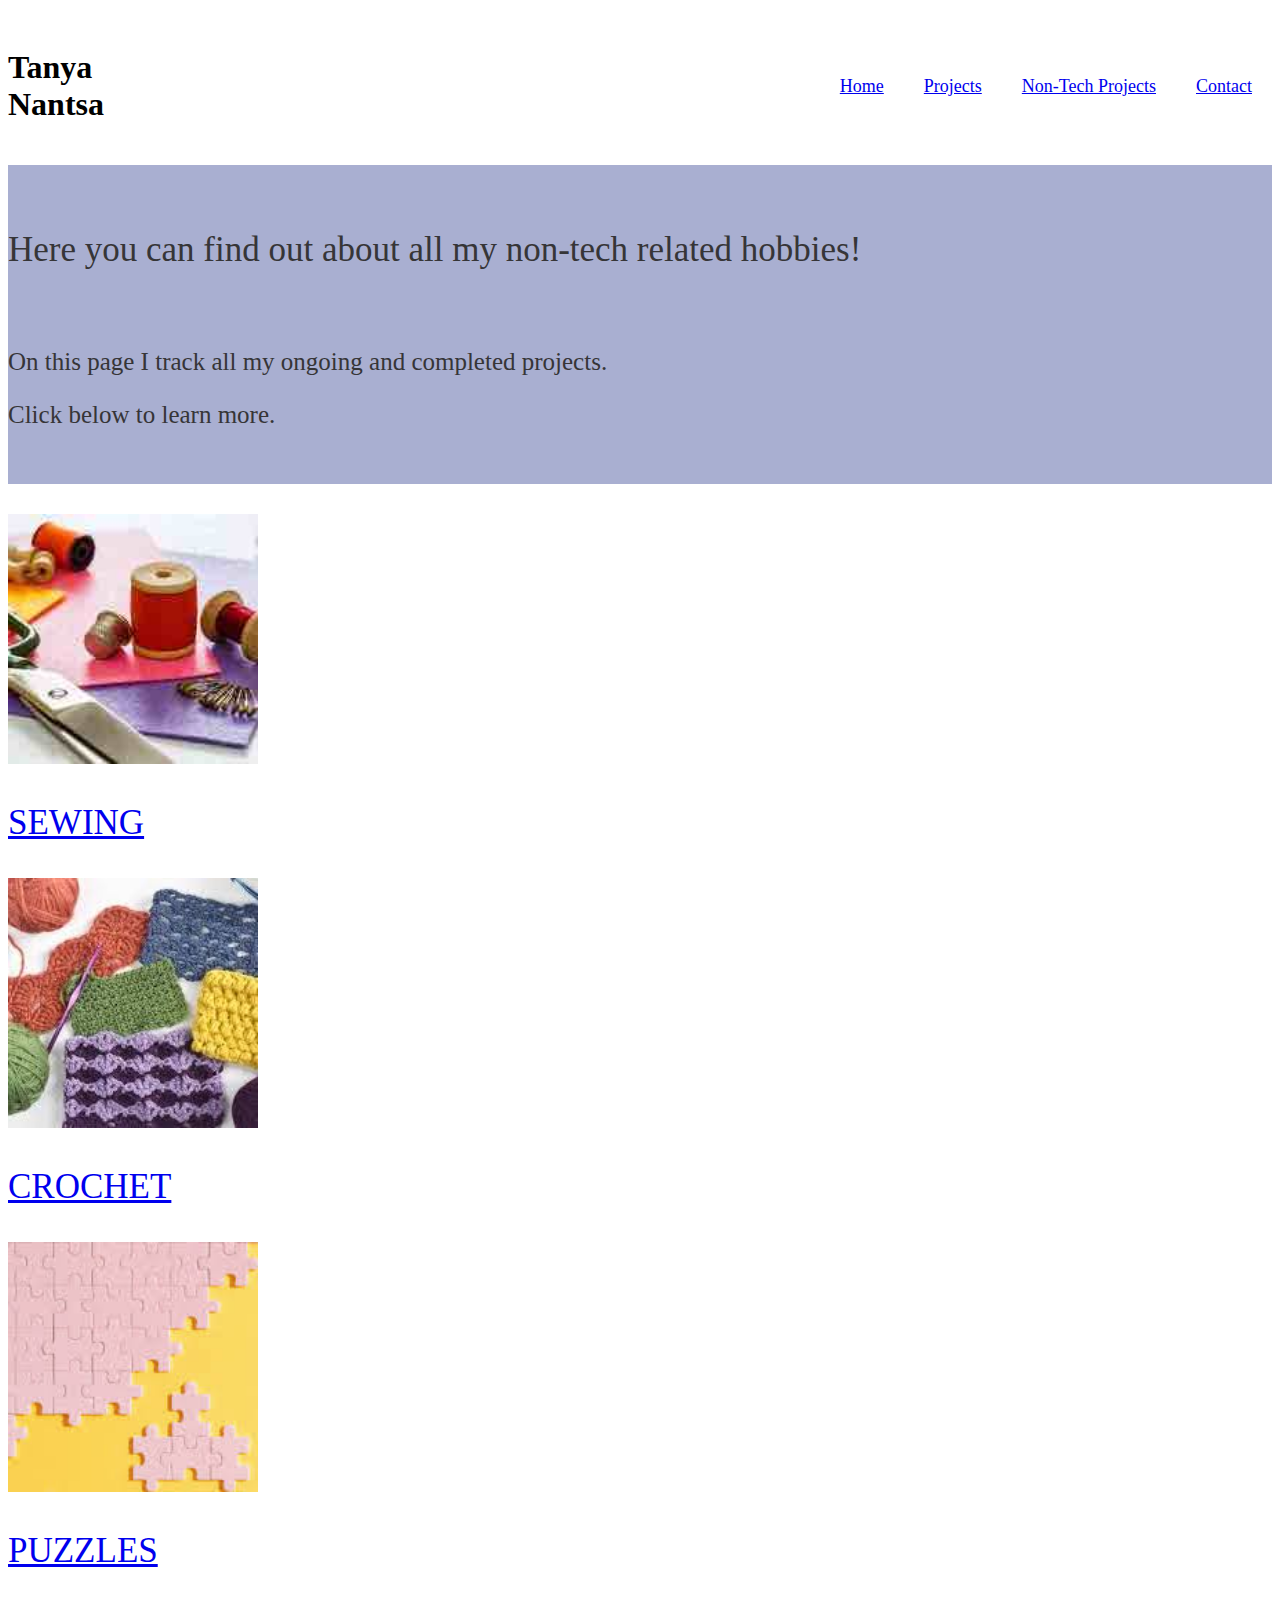
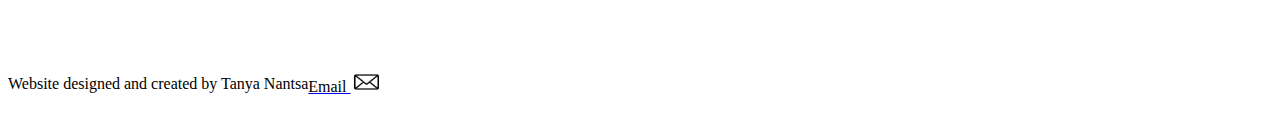
<file: html/hobbies.html>
<!DOCTYPE html>
<html>
<head>
    <title>Other Projects</title>
    <meta charset="UTF-8">
    <link rel="stylesheet" type="text/css" href="../css/main.css">
    <!-- <link rel="stylesheet" type="text/css" href="../css/hobbies.css"> -->
    <link rel="stylesheet" href="https://maxcdn.bootstrapcdn.com/bootstrap/3.3.6/css/bootstrap.min.css" integrity="sha384-1q8mTJOASx8j1Au+a5WDVnPi2lkFfwwEAa8hDDdjZlpLegxhjVME1fgjWPGmkzs7" crossorigin="anonymous">
    <script src="../js/hobbies.js" defer></script>
</head>

<body onscroll="stickyHeader()" onload="stickyHeader()">
<header class="container">
    <div id="nav_bar" class="row">
        <h1 class="col-sm-4">Tanya Nantsa</h1>
        <nav class="col-sm-8 text-right">
            <a href="../index.html">Home</a>
            <a href="../index.html#project_header">Projects</a>
            <a href="./hobbies.html">Non-Tech Projects</a>
            <a href="./contact.html">Contact</a>
        </nav>
    </div>
</header>

<section class="jumbotron text-left" id="background2">
    <div class="container">
        <div class="col-sm-10 col-sm-offset-1 text-center">
            <div id = hooby_banner>
                <p id="hobbie_blurb_1">Here you can find out about all my non-tech related hobbies!</p>
                <br>
                <p id="hobbie_blurb_2">On this page I track all my ongoing and completed projects. </p>
                <p id="hobbie_blurb_3">Click below to learn more.</p>
            </div>
        </div>
        <!-- <div class="col-sm-4 " >
            <img class="img-circle" id = "hobby_image" src="../images/greymitten1.jpg" alt="Image of crochet hook and yarn."
                    width="250" height="250"/>
        </div> -->
    </div>
</section>


<div id="hobby_list" class="full-w">
    <section id="hobbies" class="container">
        <div class="row hobby_icons">
            <div class="col-sm-4 text-center">
                <img id = "hobby_image" src="../images/sewing.jpg" alt="Image of sewing tools."
                        width="250" height="250"/>
                <p id="hobby_header"><a href="./sewing.html">SEWING</a></p>
            </div>
            <div class="col-sm-4 text-center">
                <img id = "hobby_image" src="../images/crochet.jpg" alt="Image of crochet hook and yarn."
                        width="250" height="250"/>
                <p id="hobby_header"><a href="./crochet.html">CROCHET</a></p>
            </div>
            <div class="col-sm-4 text-center">
                <img id = "hobby_image" src="../images/puzzle.jpg" alt="Image of a puzzle."
                        width="250" height="250"/>
                <p id="hobby_header"><a href="./puzzles.html">PUZZLES</a></p>
            </div>
        </div>
    </section>
</div>

<footer class="container">
    <div class="row">
        <nav class="col-sm-6 text-left">
            <p>Website designed and created by Tanya Nantsa</p>
        </nav>
        <nav class="col-sm-6 text-right">
            <a href="mailto:tanyanantsa@gmail.com">
                <p id = "email_text">Email   
                    <img src="../images/email_icon.png" alt= "email_icon" id = "email_icon" width="25" height="20">
                </p>                
            </a>
        </nav>
    </div>
</footer>
    
</body>
</file>
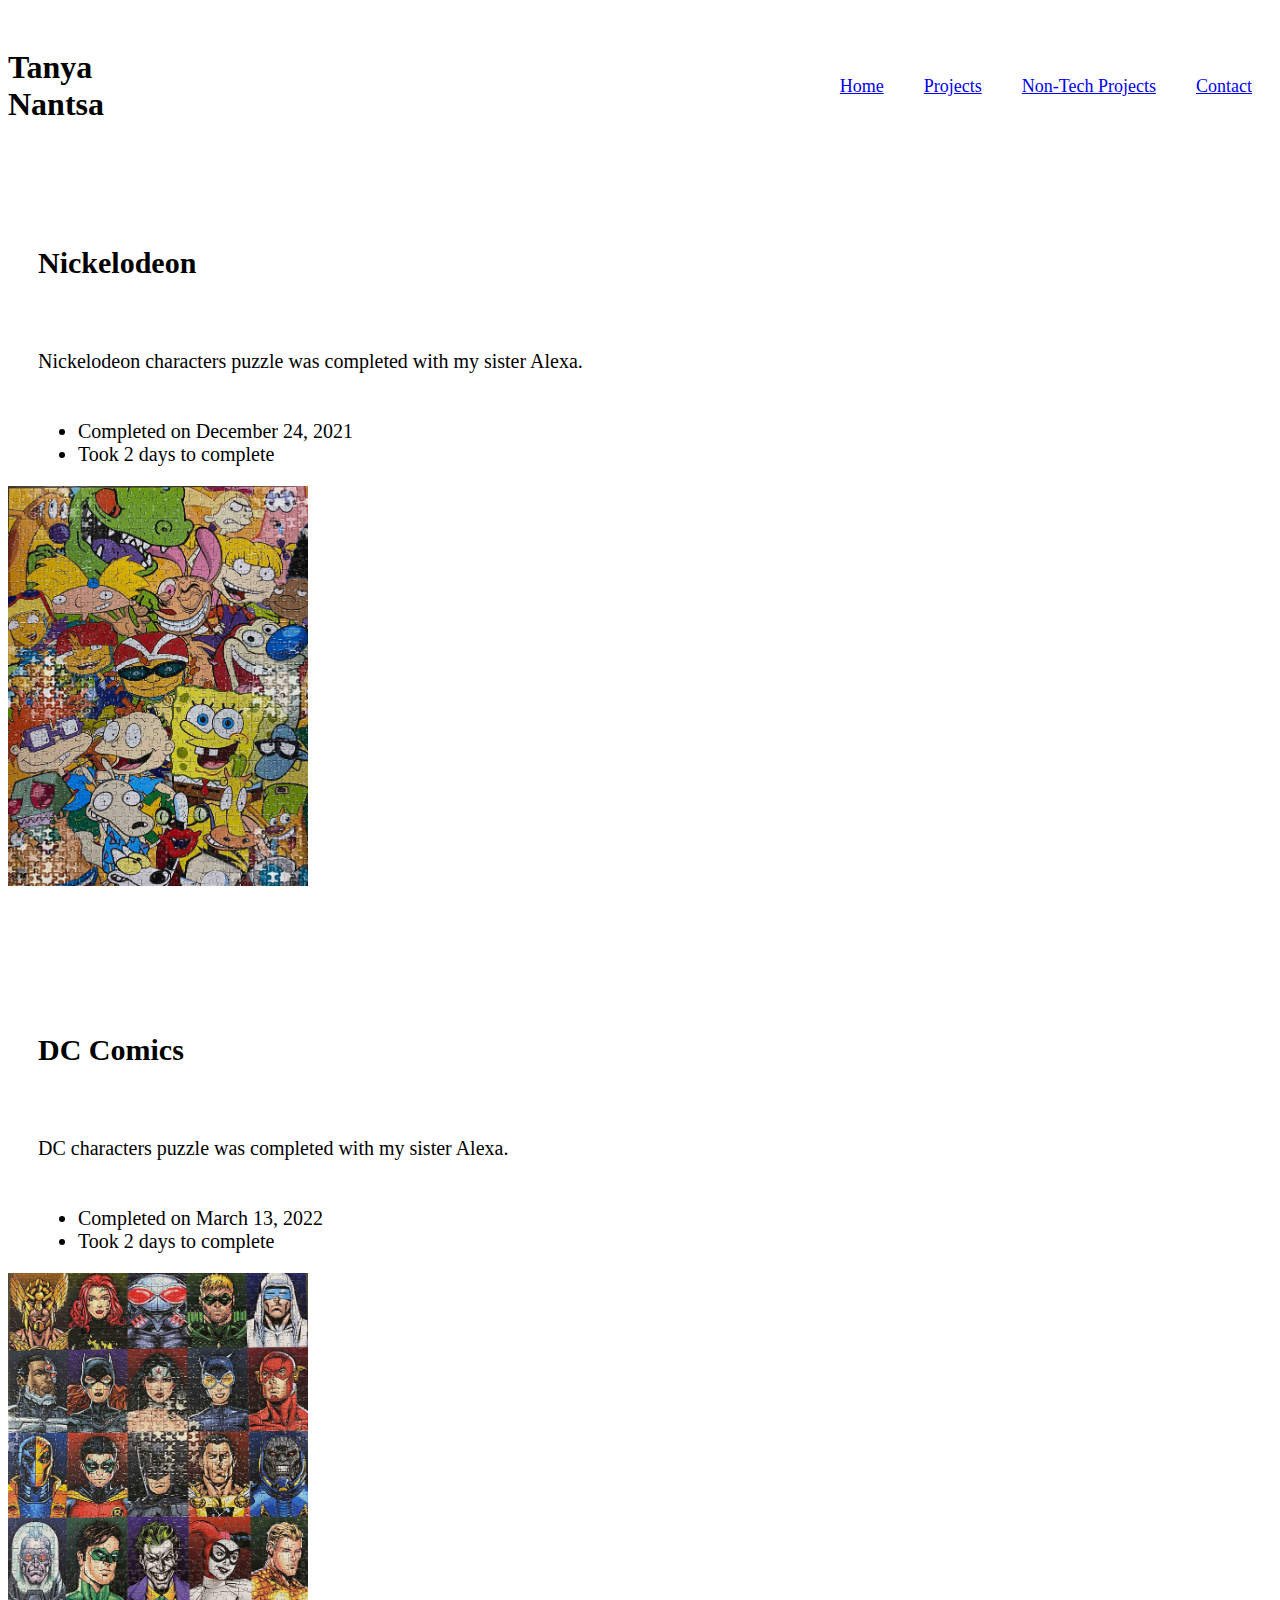
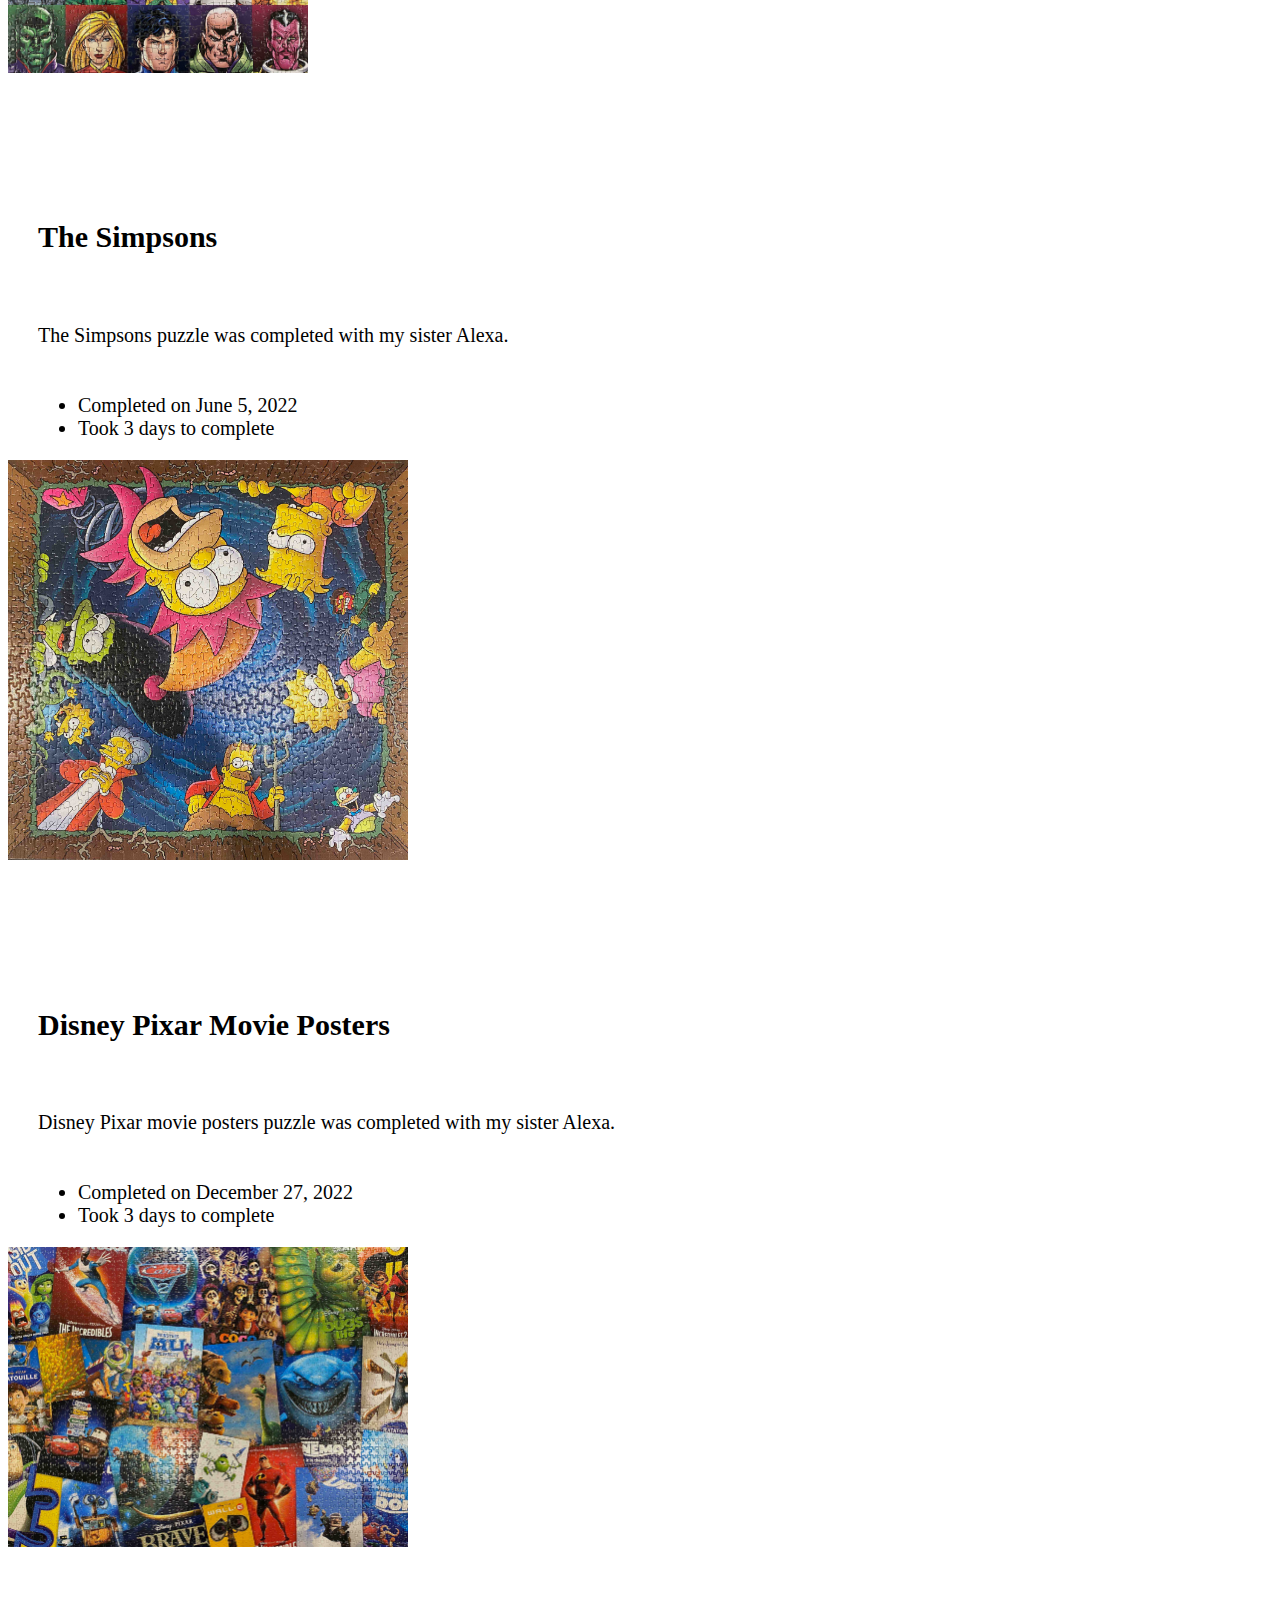
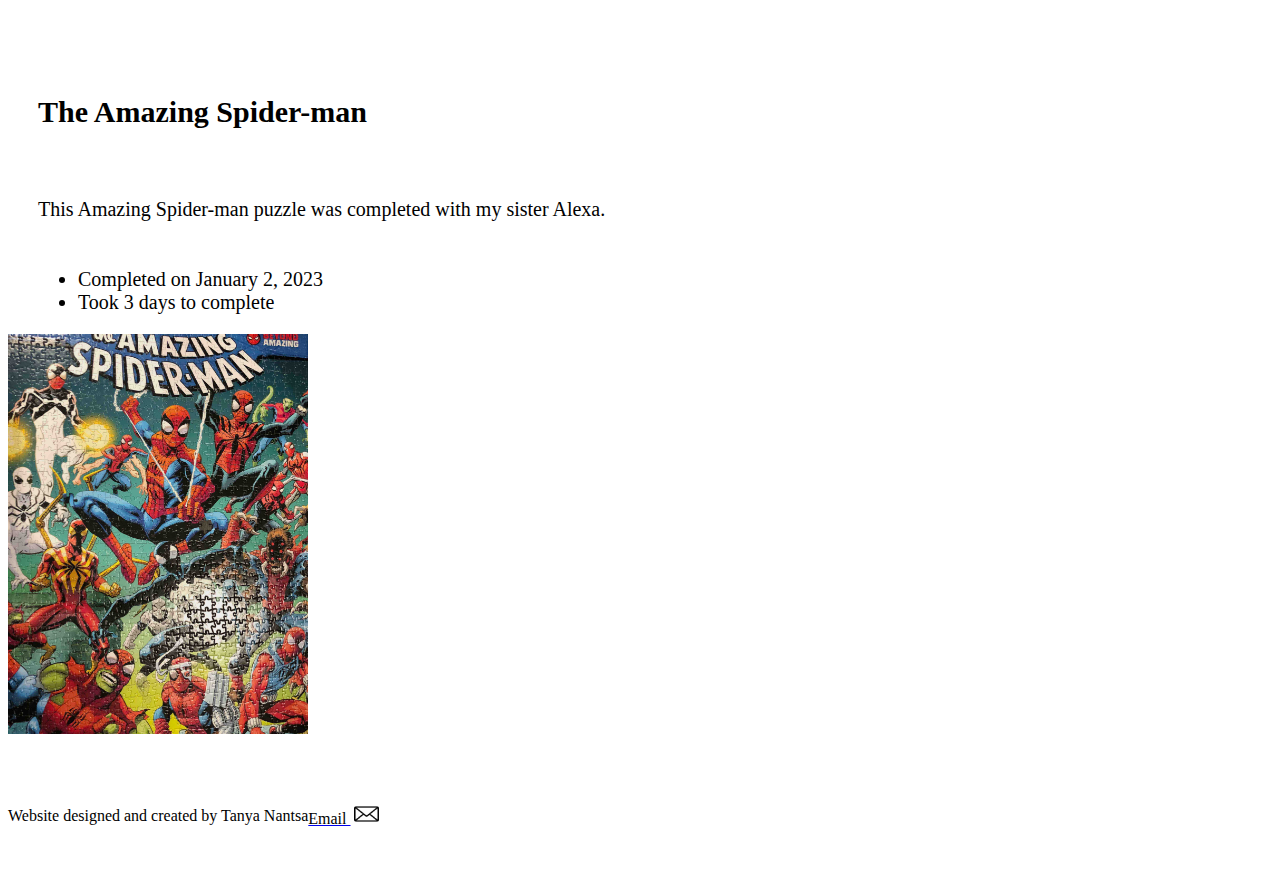
<file: html/puzzles.html>
<!DOCTYPE html>
<html>
<head>
    <title>Puzzles</title>
    <meta charset="UTF-8">
    <link rel="stylesheet" type="text/css" href="../css/main.css">
    <!-- <link rel="stylesheet" type="text/css" href="../css/hobbies.css"> -->
    <link rel="stylesheet" href="https://maxcdn.bootstrapcdn.com/bootstrap/3.3.6/css/bootstrap.min.css" integrity="sha384-1q8mTJOASx8j1Au+a5WDVnPi2lkFfwwEAa8hDDdjZlpLegxhjVME1fgjWPGmkzs7" crossorigin="anonymous">
    <script src="../js/hobbies.js" defer></script>
</head>

<body>
<header class="container">
    <div id="nav_bar" class="row">
        <h1 class="col-sm-4">Tanya Nantsa</h1>
        <nav class="col-sm-8 text-right">
            <a href="../index.html">Home</a>
            <a href="../index.html#project_header">Projects</a>
            <a href="./hobbies.html">Non-Tech Projects</a>
            <a href="./contact.html">Contact</a>
        </nav>
    </div>
</header>

<section class="container">
    <div class="row">
        <div class="col-sm-7 text-right">
            <h2 class="hobby_side_title puzzles_header">PUZZLES</h2> 
        </div>
    </div>
</section>

<div id = "project_section" class="full-w second-section">
    <div id="projecttext_section">

        <!-- puzzle 1 -->
        <section id ="project1" class="container">
            <div class="row">
                <div id="hobby_project_group"class="col-sm-6 col-sm-offset-1">
                    <h6 id="hobby_project_header">Nickelodeon </h6>
                    <p id="hobby_project_text">Nickelodeon characters puzzle was completed with my sister Alexa.</p>
                    <ul id="hobby_project_text">
                        <li>Completed on December 24, 2021</li>
                        <li>Took 2 days to complete</li>
                    </ul>
                </div>
                <div class="col-sm-4 text-center">
                    <div class="hobby_pics brown_buttonup">
                        <img id = "hobby_pic" src="../images/nickpuzzle.jpg" alt="Image of brown button-up shirt."
                        width="300" height="400"/>
                    </div>
                </div>
            </div>
        </section>

        <!-- puzzle 2 -->
        <section id ="project2" class="container">
            <div class="row">
                <div id="hobby_project_group"class="col-sm-6 col-sm-offset-1">
                    <h6 id="hobby_project_header">DC Comics</h6>
                    <p id="hobby_project_text">DC characters puzzle was completed with my sister Alexa.</p>
                    <ul id="hobby_project_text">
                        <li>Completed on March 13, 2022</li>
                        <li>Took 2 days to complete</li>
                    </ul>
                </div>
                <div class="col-sm-4 text-center">
                    <div class="hobby_pics brown_buttonup">
                        <img id = "hobby_pic" src="../images/dcpuzzle.jpg" alt="Image of brown button-up shirt."
                        width="300" height="400"/>
                    </div>
                </div>
            </div>
        </section>

        <!-- puzzle 3 -->
        <section id ="project2" class="container">
            <div class="row">
                <div id="hobby_project_group"class="col-sm-6 col-sm-offset-1">
                    <h6 id="hobby_project_header">The Simpsons</h6>
                    <p id="hobby_project_text">The Simpsons puzzle was completed with my sister Alexa.</p>
                    <ul id="hobby_project_text">
                        <li>Completed on June 5, 2022</li>
                        <li>Took 3 days to complete</li>
                    </ul>
                </div>
                <div class="col-sm-4 text-center">
                    <div class="hobby_pics brown_buttonup">
                        <img id = "hobby_pic" src="../images/simpsonspuzzle.jpg" alt="Image of brown button-up shirt."
                        width="400" height="400"/>
                    </div>
                </div>
            </div>
        </section>

        <!-- puzzle 4 -->
        <section id ="project2" class="container">
            <div class="row">
                <div id="hobby_project_group"class="col-sm-6 col-sm-offset-1">
                    <h6 id="hobby_project_header">Disney Pixar Movie Posters</h6>
                    <p id="hobby_project_text">Disney Pixar movie posters puzzle was completed with my sister Alexa.</p>
                    <ul id="hobby_project_text">
                        <li>Completed on December 27, 2022</li>
                        <li>Took 3 days to complete</li>
                    </ul>
                </div>
                <div class="col-sm-4 text-center">
                    <div class="hobby_pics brown_buttonup">
                        <img id = "hobby_pic" src="../images/disneypuzzle.jpg" alt="Image of brown button-up shirt."
                        width="400" height="300"/>
                    </div>
                </div>
            </div>
        </section>

        <!-- puzzle 5 -->
        <section id ="project2" class="container">
            <div class="row">
                <div id="hobby_project_group"class="col-sm-6 col-sm-offset-1">
                    <h6 id="hobby_project_header">The Amazing Spider-man</h6>
                    <p id="hobby_project_text">This Amazing Spider-man puzzle was completed with my sister Alexa.</p>
                    <ul id="hobby_project_text">
                        <li>Completed on January 2, 2023</li>
                        <li>Took 3 days to complete</li>
                    </ul>
                </div>
                <div class="col-sm-4 text-center">
                    <div class="hobby_pics brown_buttonup">
                        <img id = "hobby_pic" src="../images/spidermanpuzzle.jpg" alt="Image of brown button-up shirt."
                        width="300" height="400"/>
                    </div>
                </div>
            </div>
        </section>

    </div>
    <!-- <div id="background" class="full-w">
        <section class="container">
            <div class="row">
            </div>
        </section>
    </div> -->
</div>

<footer class="container">
    <div class="row">
        <nav class="col-sm-6 text-left">
            <p>Website designed and created by Tanya Nantsa</p>
        </nav>
        <nav class="col-sm-6 text-right">
            <a href="mailto:tanyanantsa@gmail.com">
                <p id = "email_text">Email   
                    <img src="../images/email_icon.png" alt= "email_icon" id = "email_icon" width="25" height="20">
                </p>                
            </a>
        </nav>
    </div>
</footer>
    
</body>
</file>
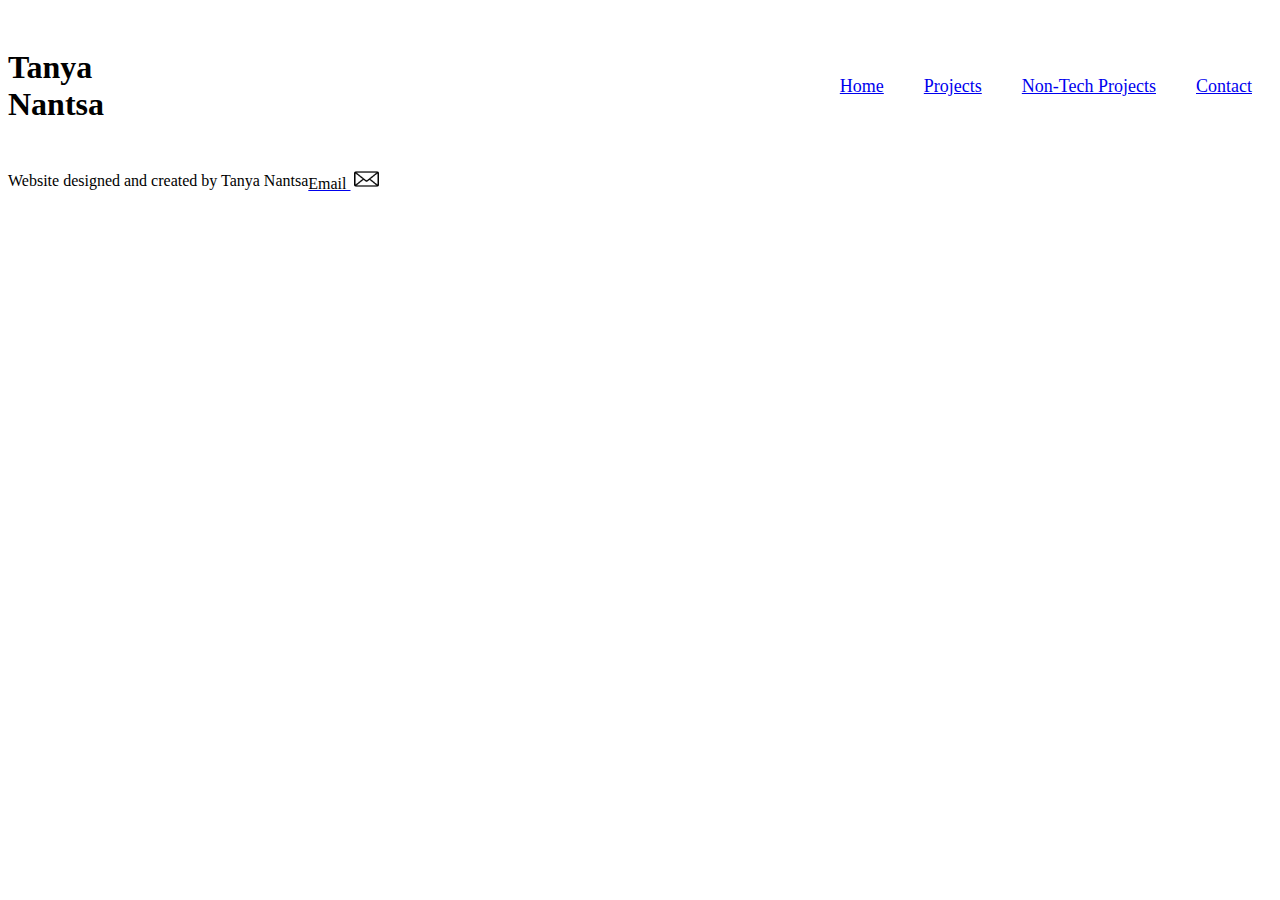
<file: html/readingandmusic.html>
<!DOCTYPE html>
<html>
<head>
    <title>Sewing Projects</title>
    <meta charset="UTF-8">
    <link rel="stylesheet" type="text/css" href="../css/main.css">
    <!-- <link rel="stylesheet" type="text/css" href="../css/hobbies.css"> -->
    <link rel="stylesheet" href="https://maxcdn.bootstrapcdn.com/bootstrap/3.3.6/css/bootstrap.min.css" integrity="sha384-1q8mTJOASx8j1Au+a5WDVnPi2lkFfwwEAa8hDDdjZlpLegxhjVME1fgjWPGmkzs7" crossorigin="anonymous">
    <script src="../js/hobbies.js" defer></script>
</head>

<body>
<header class="container">
    <div id="nav_bar" class="row">
        <h1 class="col-sm-4">Tanya Nantsa</h1>
        <nav class="col-sm-8 text-right">
            <a href="../index.html">Home</a>
            <a href="../index.html#project_header">Projects</a>
            <a href="./hobbies.html">Non-Tech Projects</a>
            <a href="./contact.html">Contact</a>
        </nav>
    </div>
</header>

<section class="container">
    <div class="row">
        <div class="col-sm-7 text-right">
            <h2 class="hobby_side_title readingmusic_header">READING AND MUSIC</h2> 
        </div>
    </div>
</section>

<div id = "project_section" class="full-w second-section">
    <div id="projecttext_section"></div>

    </div>
    <!-- <div id="background" class="full-w">
        <section class="container">
            <div class="row">
            </div>
        </section>
    </div> -->
</div>

<footer class="container">
<div class="row">
    <nav class="col-sm-6 text-left">
        <p>Website designed and created by Tanya Nantsa</p>
    </nav>
    <nav class="col-sm-6 text-right">
        <a href="mailto:tanyanantsa@gmail.com">
            <p id = "email_text">Email   
                <img src="../images/email_icon.png" alt= "email_icon" id = "email_icon" width="25" height="20">
            </p>                
        </a>
    </nav>
</div>
</footer>

</body>
</file>
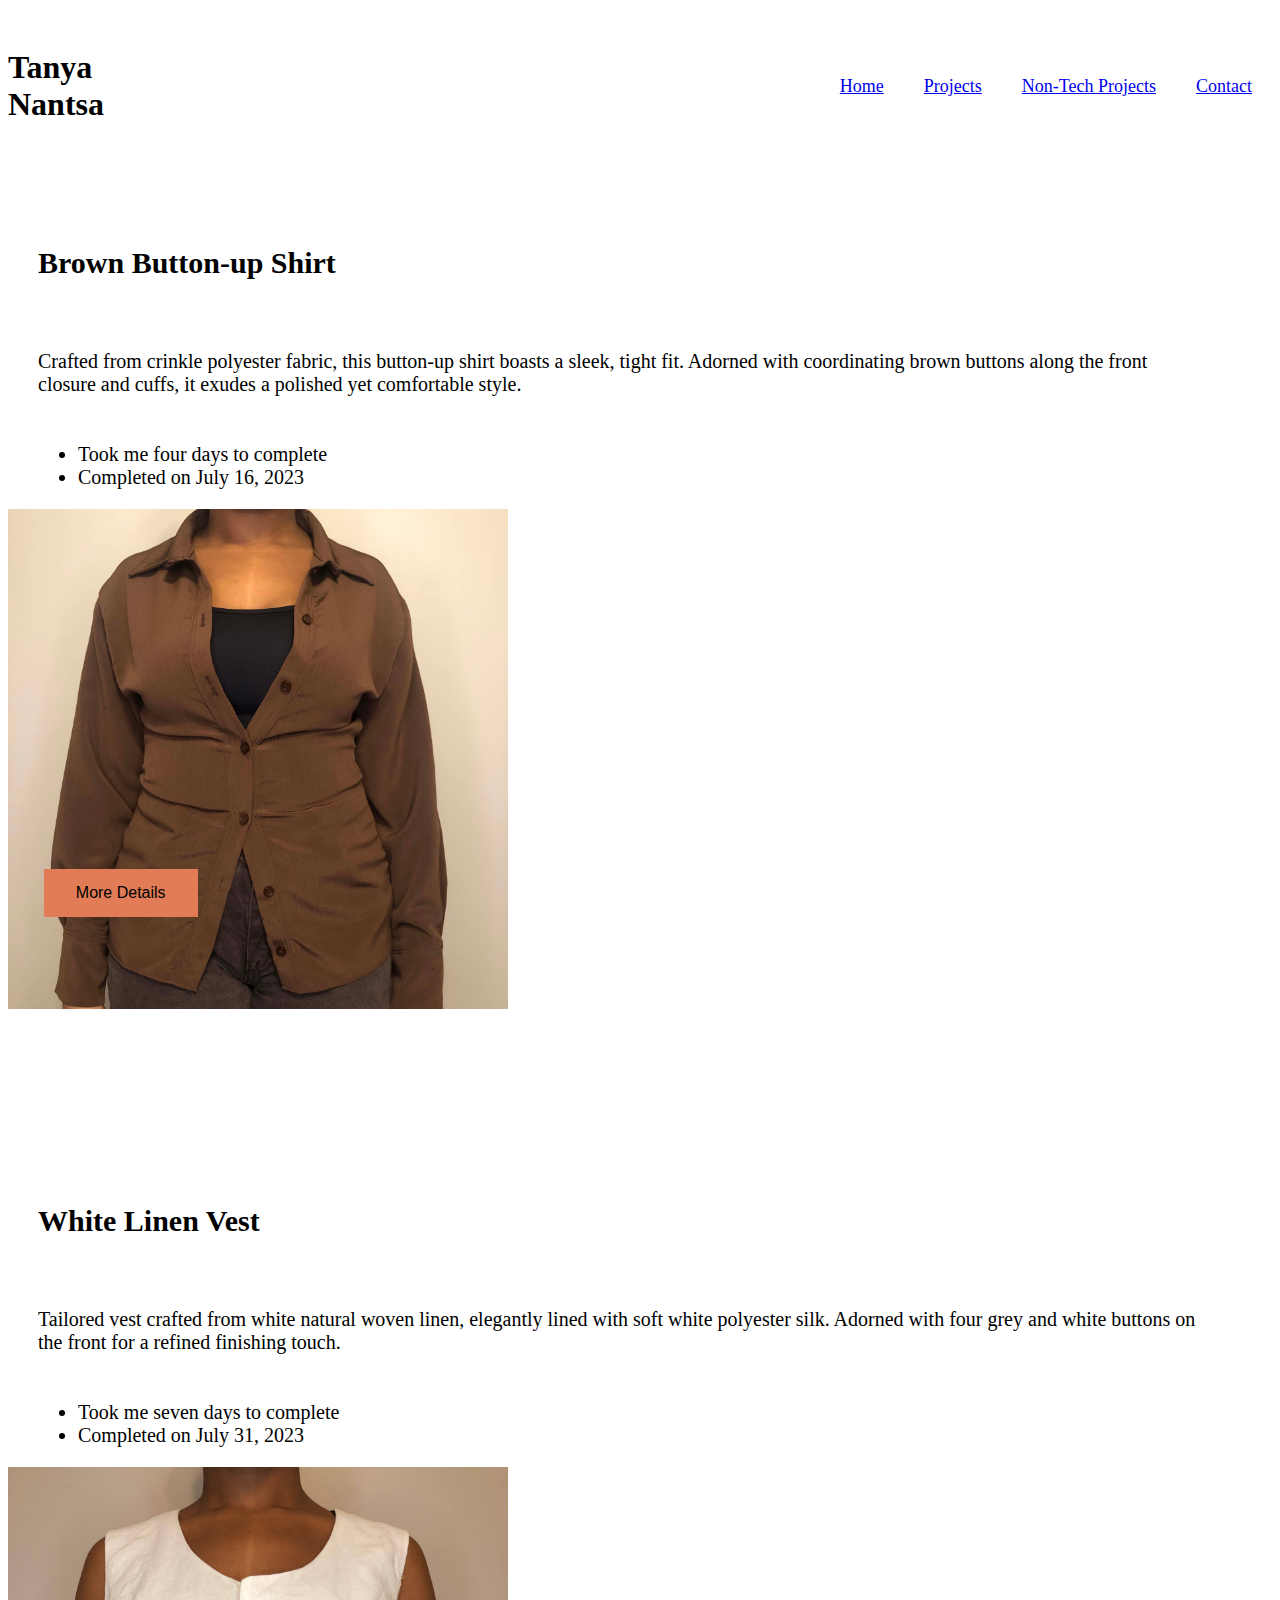
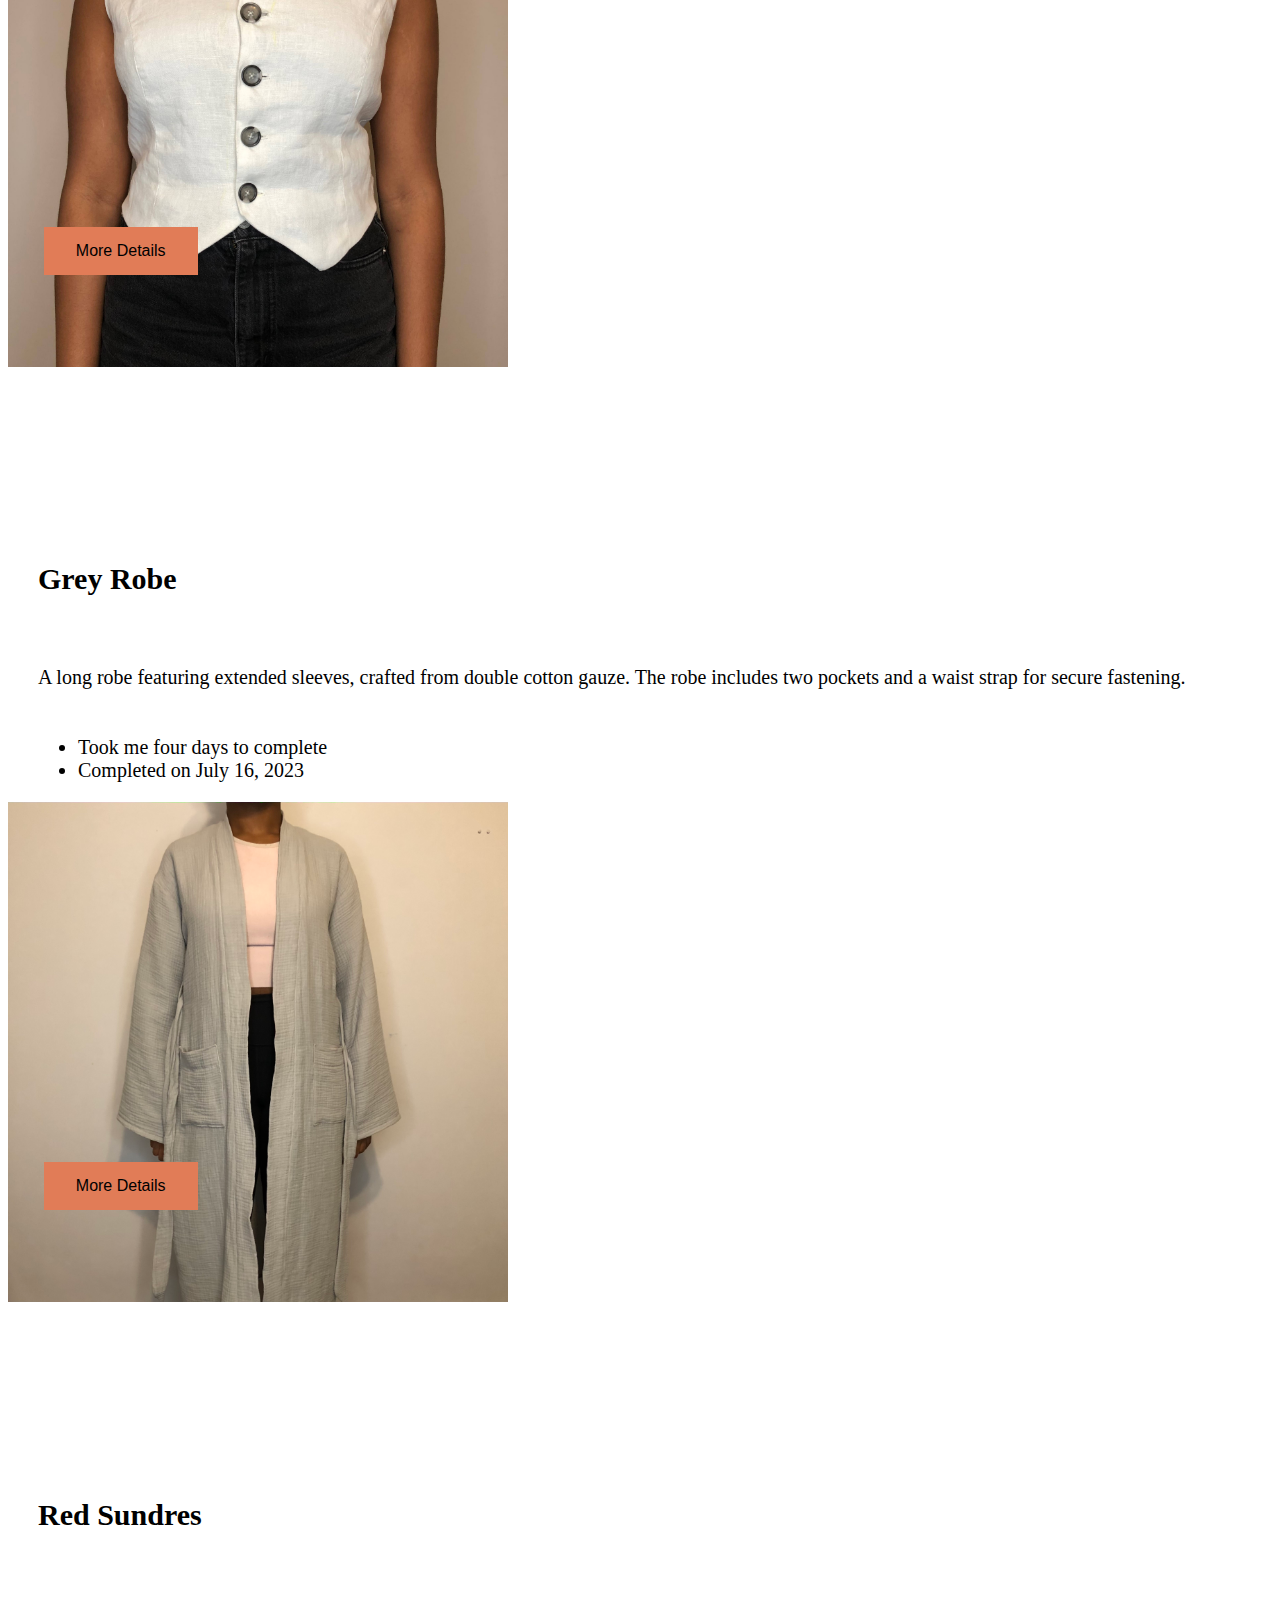
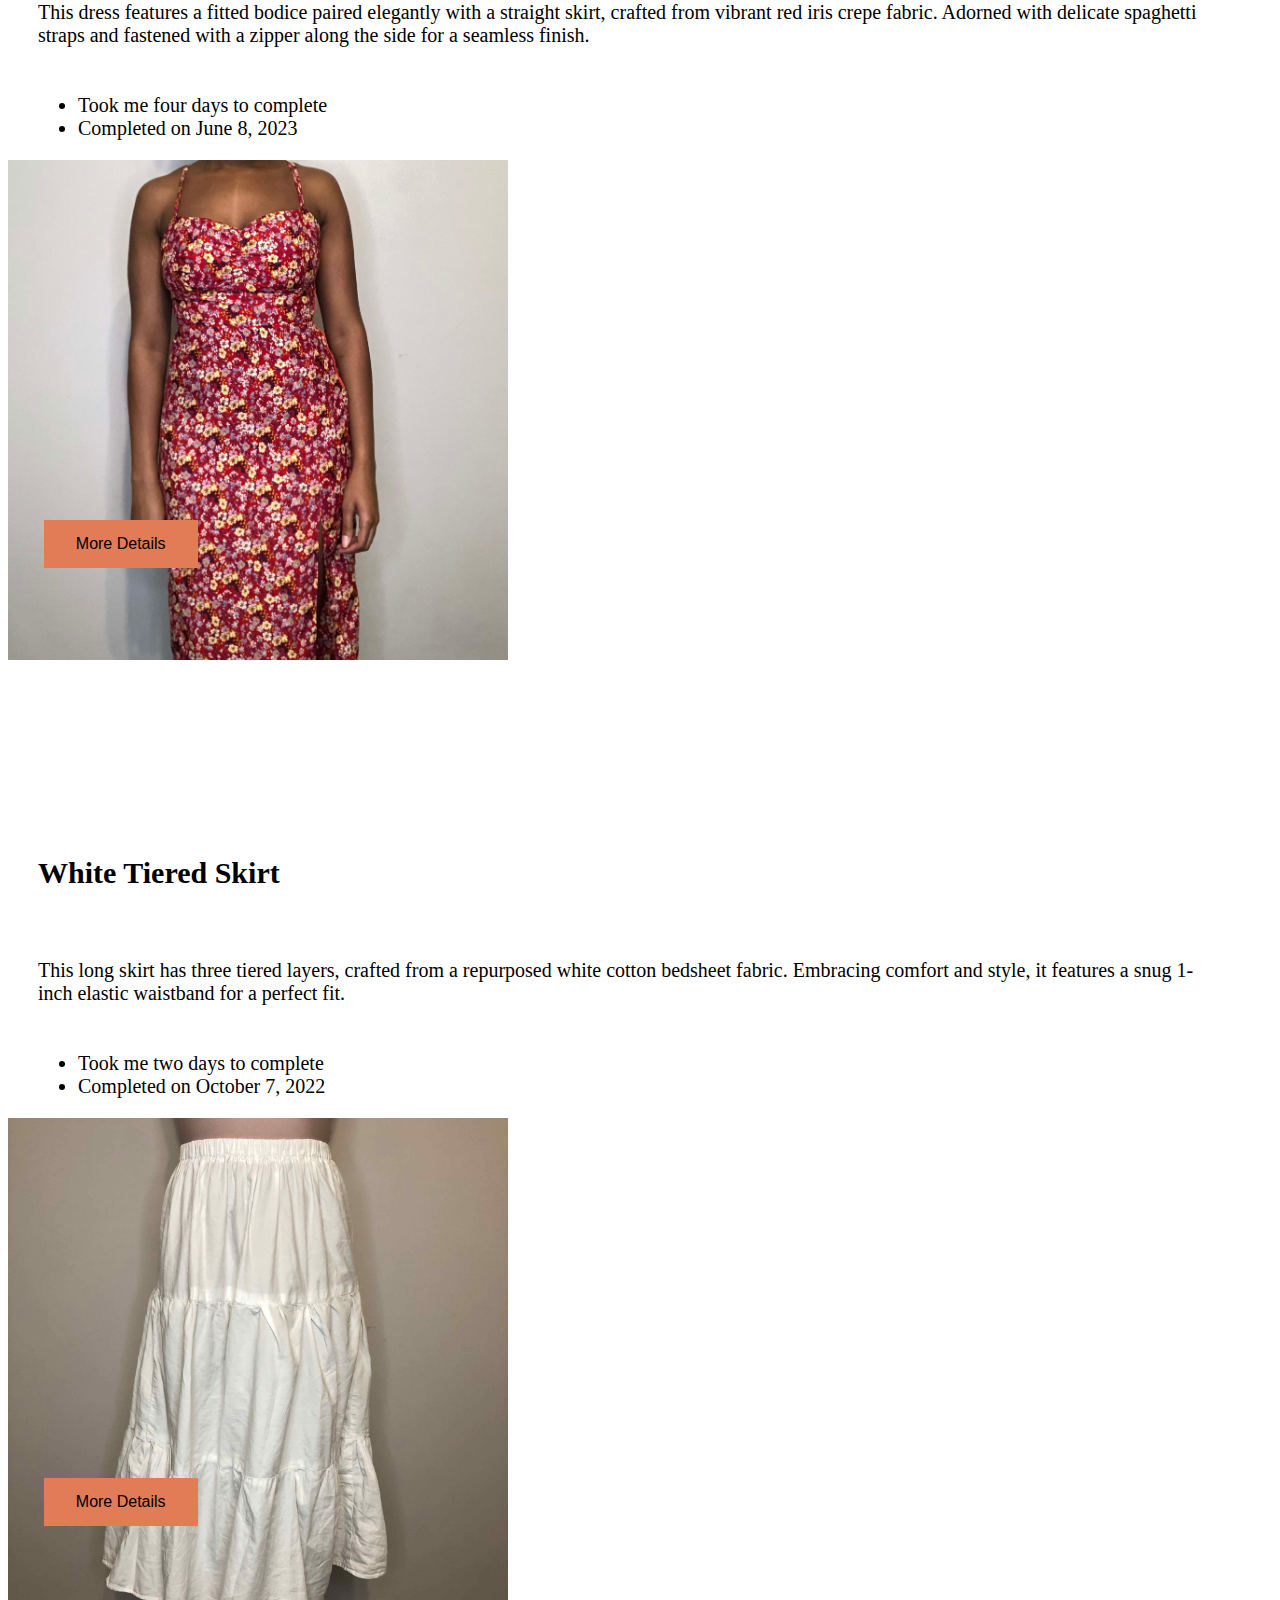
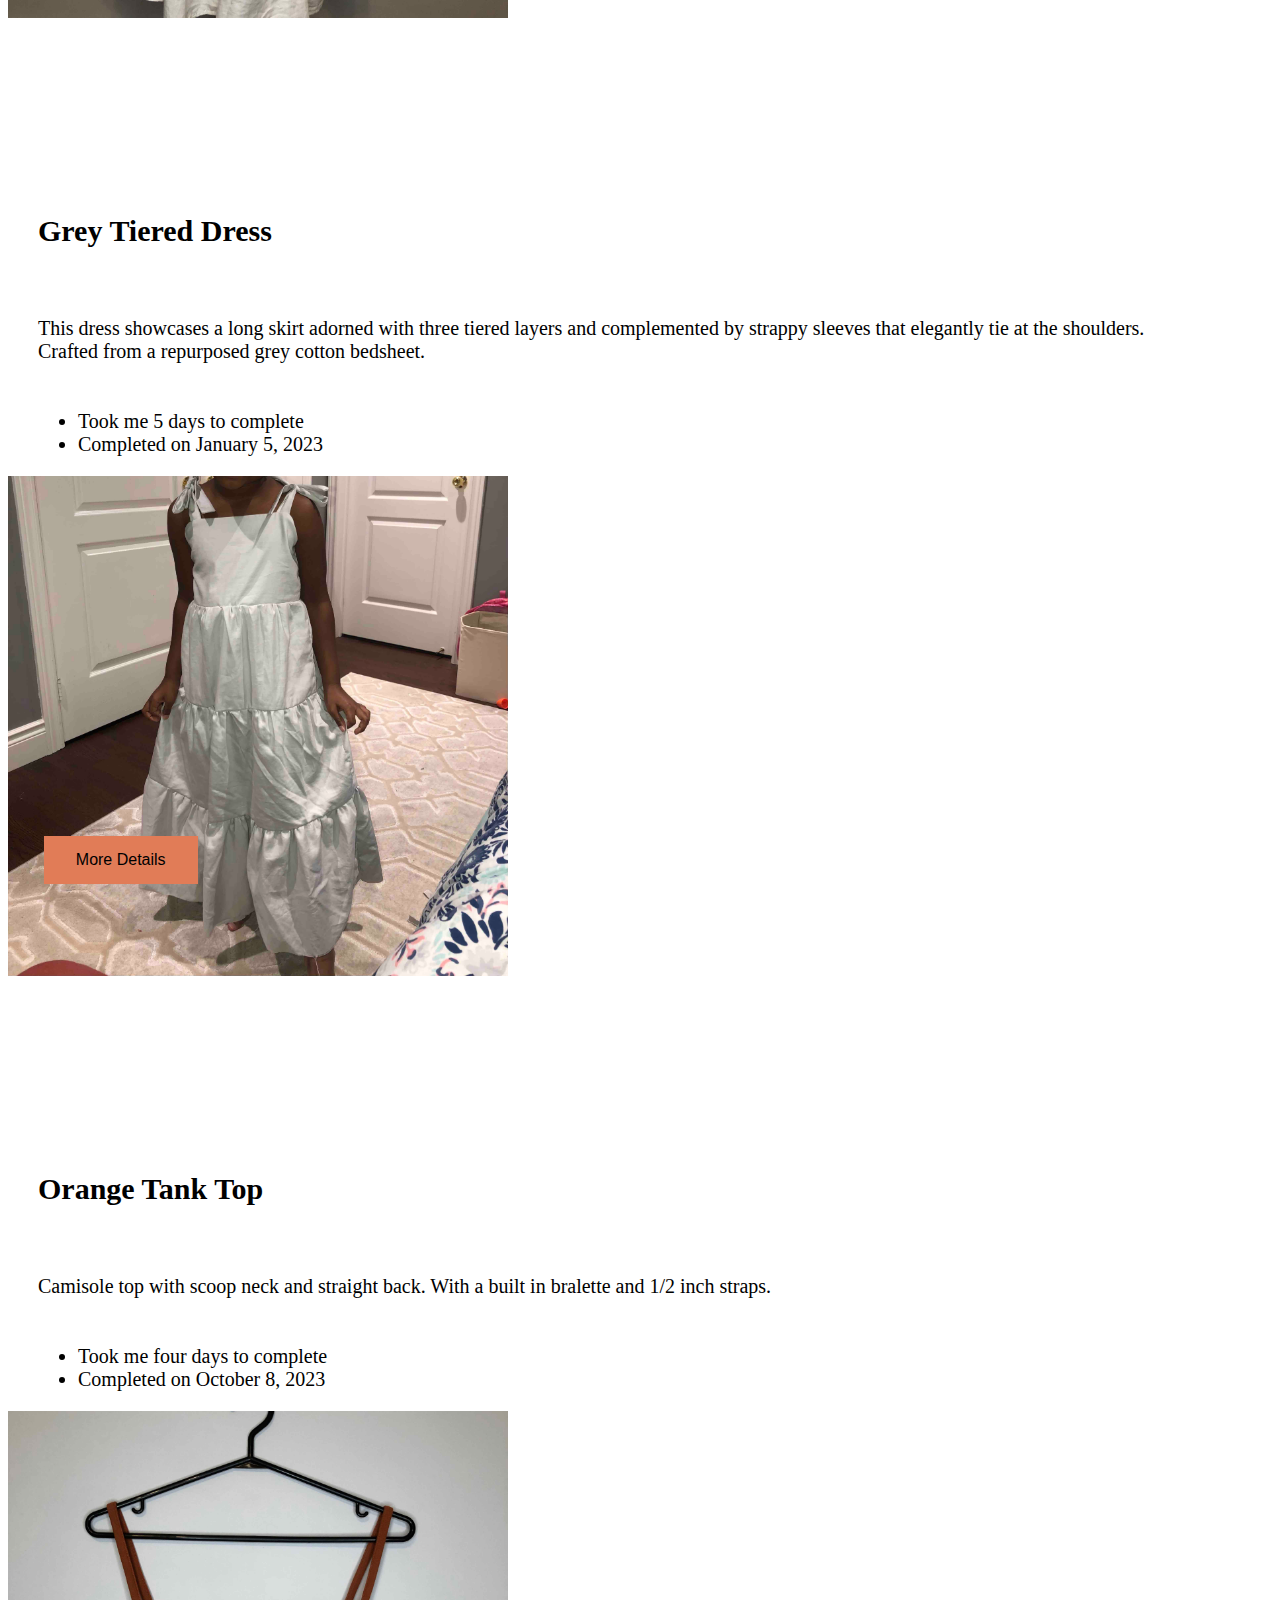
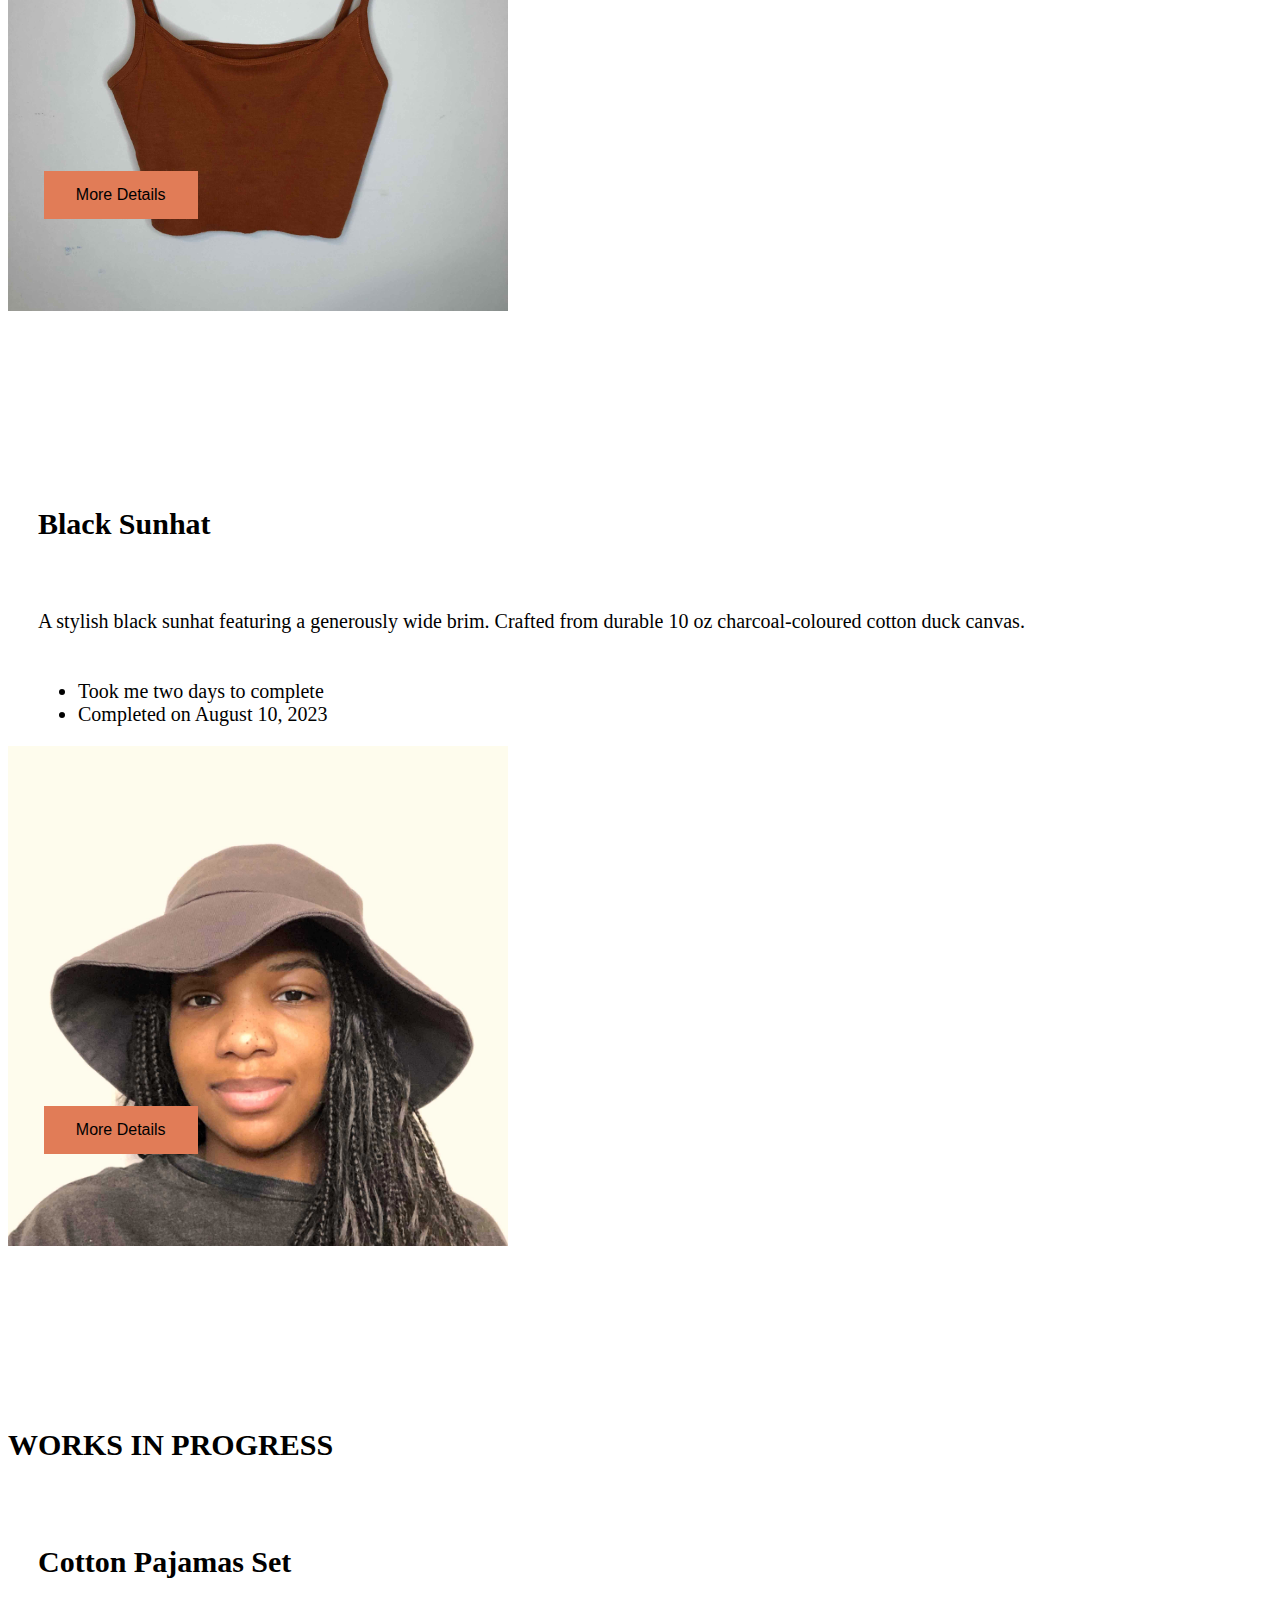
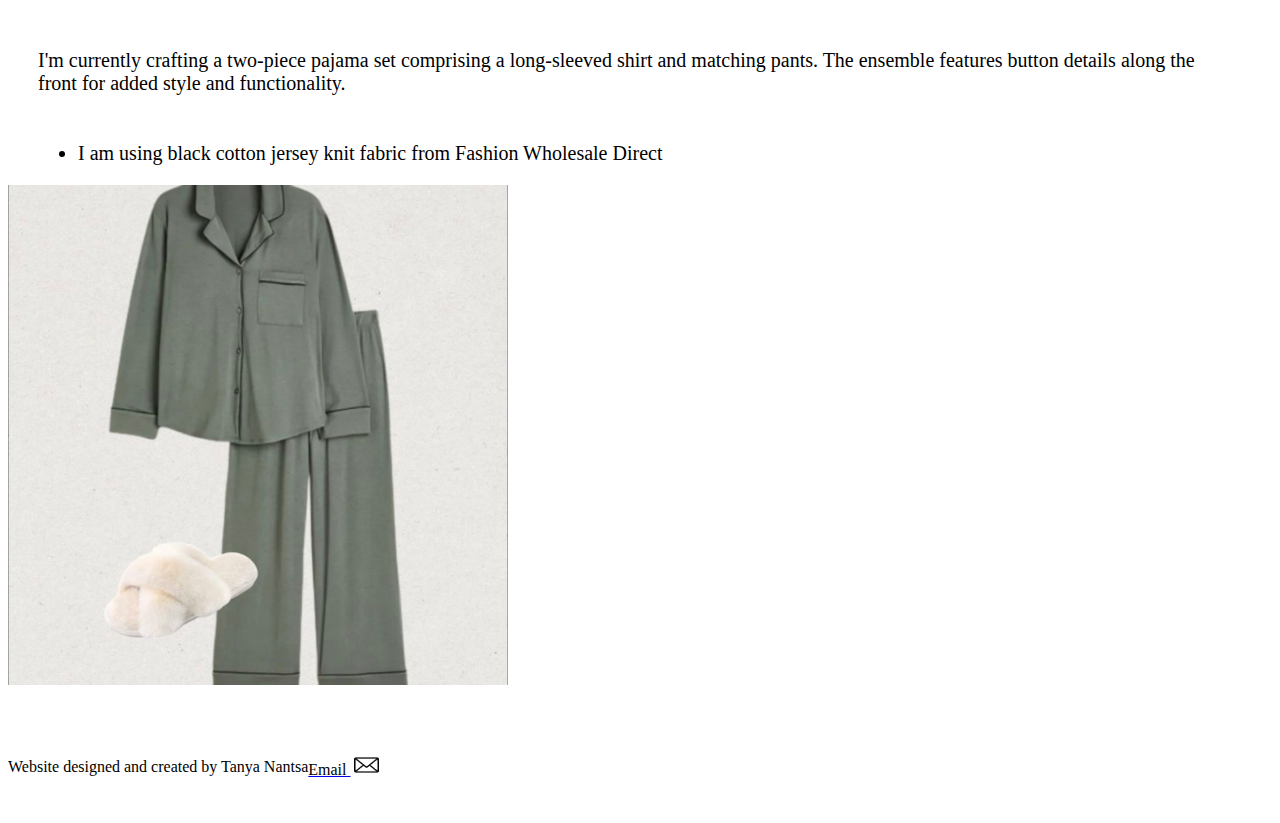
<file: html/sewing.html>
<!DOCTYPE html>
<html>
<head>
    <title>Sewing Projects</title>
    <meta charset="UTF-8">
    <link rel="stylesheet" type="text/css" href="../css/main.css">
    <!-- <link rel="stylesheet" type="text/css" href="../css/hobbies.css"> -->
    <link rel="stylesheet" href="https://maxcdn.bootstrapcdn.com/bootstrap/3.3.6/css/bootstrap.min.css" integrity="sha384-1q8mTJOASx8j1Au+a5WDVnPi2lkFfwwEAa8hDDdjZlpLegxhjVME1fgjWPGmkzs7" crossorigin="anonymous">
    <script src="../js/hobbies.js" defer></script>
</head>

<body>
<header class="container">
    <div id="nav_bar" class="row">
        <h1 class="col-sm-4">Tanya Nantsa</h1>
        <nav class="col-sm-8 text-right">
            <a href="../index.html">Home</a>
            <a href="../index.html#project_header">Projects</a>
            <a href="./hobbies.html">Non-Tech Projects</a>
            <a href="./contact.html">Contact</a>
        </nav>
    </div>
</header>

<section class="container">
    <div class="row">
        <div class="col-sm-7 text-right">
            <h2 class="hobby_side_title sewing_header">SEWING PROJECTS</h2> 
        </div>
    </div>
</section>

<div id = "project_section" class="full-w second-section">
    <div id="projecttext_section">

        <!-- brown button-up -->
        <section id ="project1" class="container">
            <div class="row">
                <div id="hobby_project_group"class="col-sm-6 text-left">
                    <h6 id="hobby_project_header">Brown Button-up Shirt</h6>
                    <p id="hobby_project_text">Crafted from crinkle polyester fabric, this button-up shirt boasts a sleek, 
                        tight fit. Adorned with coordinating brown buttons along the front closure and cuffs, 
                        it exudes a polished yet comfortable style.</p>
                    <ul id="hobby_project_text">
                        <li>Took me four days to complete</li>
                        <li>Completed on July 16, 2023</li>
                    </ul>
                </div>
                <div class="col-sm-6 text-right">
                    <div class="hobby_pics brown_buttonup">
                        <img id = "hobby_pic1" src="../images/brownbuttonup1.jpg" alt="Image of brown button-up shirt."
                        width="500" height="500"/>
                        <img id = "hobby_pic2" src="../images/brownbuttonup2.jpg" alt="Image of brown button-up shirt."
                        width="500" height="500"/>
                    </div>
                </div>
            </div>
            <button class="collapsible_button">More Details</button>

            <div class="more_details">
                    <div class="row hobby_subheader">
                        <h6 id="details_header"> Materials and Tools</h6>
                        <div class="col-sm-4 text-right">
                            <div class="materials">
                                <img id = "materials_pic" src="../images/brownbuttonup3.jpg" alt="Image of sewing materials."
                                width="300" height="300"/>
                            </div>
                        </div>
                        <div class="col-sm-6 text-left">
                            <ul id="hobby_project_text">
                                <li>The fabric I used was a brown crinkle polyester, along with white fusible interfacing from 
                                    Fabric Wholesale Direct. Additionally, I utilized small brown buttons purchased on Amazon. </li>
                                <li>The tools employed include brown polyester thread (in the shade Espresso), a Brother 
                                    sewing machine, pins, scissors, a rotary cutter, measuring tape, and a ruler.</li>
                            </ul>
                        </div>
                    </div>
                    
                    <div class="row hobby_subheader">
                        <h6 id="details_header"> Assembly Process</h6>
                        <div class="col-sm-4 text-right">
                            <div class="assembly">
                                <img class = "sewing_pic" id = "assembly_pic" src="../images/brownbuttonup4.jpg" alt="Image of paper pattern pieces."
                                width="300" height="300"/>
                                <img class = "sewing_pic" id = "materials_pic" src="../images/brownbuttonup5.jpg" alt="Image of brown button-up shirt."
                                width="300" height="300"/>
                                <img class = "sewing_pic" id = "materials_pic" src="../images/brownbuttonup6.jpg" alt="Image of brown button-up shirt."
                                width="300" height="300"/>
                            </div>
                        </div>
                        <div class="col-sm-6 text-left">
                            <ul id="hobby_project_text">
                                <li>I drafted the paper pattern for this shirt using a button-up shirt belonging 
                                    to my sister, Alexa. I traced and adjusted all necessary pieces, ensuring 
                                    precise alignment during the sewing process.</li>
                                <li>After cutting out all the fabric pieces, I began assembling the garment by 
                                    first attaching the back of the shirt to the two front pieces.</li>
                                <li>Then, I added fusible interfacing to the collar, cuffs, and front button tape to 
                                    enhance their structure.</li>
                                <li>Following this, I affixed the two button tapes to the front shirt pieces. </li>
                                <li>The collar was then constructed by joining the two collar pieces to the collar stand pieces and 
                                    attaching it to the front and back of the shirt.</li>
                                <li>I refined the cuff slit details and attached the cuffs to the sleeves before joining the sleeves to the shirt.</li>
                                <li>Finally, I used the sewing machine to create buttonholes on the front button tape and cuffs. Additionally, 
                                    I hand-sewed all 11 buttons to complete the shirt.</li>
                            </ul>
                        </div>
                    </div>
                    <div class="row hobby_subheader">
                        <h6 id="details_header"> Inspiration/Reference Photo</h6>
                        <div class="col-sm-4 text-right">
                            <div class="assembly">
                                <img id = "assembly_pic" src="../images/brownbuttonup7.jpg" alt="Image of sewing materials."
                                width="300" height="300"/>
                            </div>
                        </div>
                        <div class="col-sm-6 text-left">
                            <ul id="hobby_project_text">
                                <li>This black button-up is the shirt I used to design the paper pattern pieces</li>
                            </ul>
                        </div>
                    </div>
                    <div class="row hobby_subheader">
                        <h6 id="details_header">Resources</h6>
                        <ul id="hobby_project_text">
                            <li><a href="https://www.youtube.com/watch?v=nX6k7oOxvuk&list=PL7NE0Ml2zihx8K7xZYEPOQ9n_hlBcxa_2&index=18&t=587s">Youtube Tutorial by LucySews on How to Assemble a Button Up Shirt</a></li>
                            <li><a href="https://fabricwholesaledirect.com/en-ca/products/crinkle-polyester-fabric?variant=39460366712947">Brown Polyester Crinkle Fabric</a></li>
                            <li><a href="https://fabricwholesaledirect.com/en-ca/products/fusible-interfacing-fabric">Fusible Woven Interfacing</a></li>
                            <li><a href="https://www.amazon.ca/gp/product/B08HHDF69P/ref=ppx_yo_dt_b_asin_title_o00_s00?ie=UTF8&th=1">Brown 11.5 mm Resin Buttons</a></li>
                        </ul>
                    </div>
                    <button class="col-sm-2 col-sm-offset-4 text-center show_less_button">Show Less Details</button>
            </div>
        </section>

        <!-- white vest -->
        <section id ="project2" class="container">
            <div class="row">
                <div id="hobby_project_group"class="col-sm-6 text-left">
                    <h6 id="hobby_project_header">White Linen Vest</h6>
                    <p id="hobby_project_text">Tailored vest crafted from white natural woven linen, 
                        elegantly lined with soft white polyester silk. Adorned with four grey and 
                        white buttons on the front for a refined finishing touch.</p>
                    <ul id="hobby_project_text">
                        <li>Took me seven days to complete</li>
                        <li>Completed on July 31, 2023</li>
                    </ul>
                </div>
                <div class="col-sm-6 text-right">
                    <div class="hobby_pics white_vest">
                        <img id = "hobby_pic1" src="../images/whitevest1.jpg" alt="Image of white vest."
                        width="500" height="500"/>
                        <img id = "hobby_pic2" src="../images/whitevest2.jpg" alt="Image of white vest."
                        width="500" height="500"/>
                    </div>
                </div>
            </div>
            <button class="collapsible_button">More Details</button>

            <div class="more_details">
                <div class="row hobby_subheader">
                    <h6 id="details_header"> Materials and Tools</h6>
                    <div class="col-sm-4 text-right">
                        <div class="materials">
                            <img id = "materials_pic" src="../images/whitevest3.jpg" alt="Image of sewing materials."
                            width="300" height="300"/>
                        </div>
                    </div>
                    <div class="col-sm-6 text-left">
                        <ul id="hobby_project_text">
                            <li>I utilized 1 yard of white natural woven linen and 1/2 yard of white polyester silk lining, 
                                both sourced from Fabric Wholesale Direct. The 20mm grey and white buttons were purchased 
                                from Walmart.</li>
                            <li>The tools employed for this project include white polyester thread, a Brother sewing machine, 
                                pins, scissors, a rotary cutter, measuring tape, a straight ruler, and a curved ruler.</li>
                        </ul>
                    </div>
                </div>
                            
                <div class="row hobby_subheader">
                    <h6 id="details_header"> Assembly Process</h6>
                    <div class="col-sm-4 text-right">
                        <div class="assembly">
                            <img class = "sewing_pic" id = "assembly_pic" src="../images/whitevest4.jpg" alt="Image of paper pattern pieces."
                            width="300" height="300"/>
                            <img class = "sewing_pic" id = "materials_pic" src="../images/whitevest6.jpg" alt="Image of paper pattern pieces."
                            width="300" height="300"/>
                            <img class = "sewing_pic" id = "materials_pic" src="../images/whitevest5.jpg" alt="Image of completed vest without buttons."
                            width="300" height="300"/>
                        </div>
                    </div>
                    <div class="col-sm-6 text-left">
                        <ul id="hobby_project_text">
                            <li>I devised the paper pattern using design principles from Helen Joseph-Armstrong's 
                                'Pattern-making for Fashion Design' textbook. </li>
                            <li>Initially, I traced my personalized basic bodice block and modified it by lowering the
                                 neckline and incorporating princess seams on both front and back bodice pieces.</li>
                            <li>Subsequently, I cut these pieces along the styled lines, resulting in four separate pattern pieces</li>
                            <li>Extending the center front allowed for overlap to accommodate button placement, 
                                and I detailed the bottom points of the front piece.</li>
                            <li>Proceeding to cut all pieces from the two distinct fabrics, I began assembly 
                                by crafting the outer shell using the linen fabric. Then, I constructed the lining and 
                                facing pieces, forming the garment's interior.</li>
                            <li>The outer shell and lining were joined together with the right sides facing, carefully 
                                stitching along the edges, leaving one edge unstitched. Upon reversal, this technique 
                                produced a clean finish. I then closed the remaining open edge with a stitched seam.</li>
                            <li>Following guidance from PatternScouts' tutorial on vest assembly, I concluded by using 
                                the sewing machine to create buttonholes and hand-sewing the four buttons.</li>
                        </ul>
                    </div>
                </div>
                <div class="row hobby_subheader">
                    <h6 id="details_header"> Inspiration/Reference Photo</h6>
                    <div class="col-sm-4 text-right">
                        <div class="assembly">
                            <img id = "assembly_pic" src="../images/whitevest7.jpg" alt="Image of vest inspiration."
                            width="300" height="300"/>
                        </div>
                    </div>
                    <div class="col-sm-6 text-left">
                        <ul id="hobby_project_text">
                            <li>This is the photo I referenced while designing the paper pattern pieces.</li>
                        </ul>
                    </div>
                </div>
                <div class="row hobby_subheader">
                    <h6 id="details_header">Resources</h6>
                    <ul id="hobby_project_text">
                        <li><a href="https://www.amazon.ca/gp/product/0136069347/ref=ppx_yo_dt_b_asin_title_o03_s01?ie=UTF8&psc=1">Joseph-Armstrong, H. (2014). Pattern-making for Fashion Design. Pearson.</a></li>
                        <li><a href="https://www.youtube.com/watch?v=99GiWkeFNw0">Youtube Tutorial by Pattern Scout on How to Sew Lined Vest</a></li>
                        <li><a href="https://fabricwholesaledirect.com/en-ca/products/yorkshire-linen-fabric?variant=39460416946291">White Natural Woven Linen</a></li>
                        <li><a href="https://fabricwholesaledirect.com/en-ca/products/polyester-china-silk-lining-fabric">White Polyester Silk Lining</a></li>
                    </ul>
                </div>
                <button class="col-sm-2 col-sm-offset-4 text-center show_less_button">Show Less Details</button>
            </div>
        </section>

        <!-- grey robe -->
        <section id ="project3" class="container">
            <div class="row">
                <div id="hobby_project_group"class="col-sm-6 text-left">
                    <h6 id="hobby_project_header">Grey Robe</h6>
                    <p id="hobby_project_text">A long robe featuring extended sleeves, crafted from double 
                        cotton gauze. The robe includes two pockets and a waist strap for secure fastening.</p>
                    <ul id="hobby_project_text">
                        <li>Took me four days to complete</li>
                        <li>Completed on July 16, 2023</li>
                    </ul>
                </div>
                <div class="col-sm-6 text-right">
                    <div class="hobby_pics grey_robe">
                        <img id = "hobby_pic1" src="../images/greyrobe1.jpg" alt="Image of grey robe."
                        width="500" height="500"/>
                        <img id = "hobby_pic2" src="../images/greyrobe2.jpg" alt="Image of grey robe."
                        width="500" height="500"/>
                    </div>
                </div>
            </div>
            <button class="collapsible_button">More Details</button>

            <div class="more_details">
                    <div class="row hobby_subheader">
                        <h6 id="details_header"> Materials and Tools</h6>
                        <div class="col-sm-4 text-right">
                            <div class="materials">
                                <img id = "materials_pic" src="../images/greyrobe3.jpg" alt="Image of sewing materials."
                                width="300" height="300"/>
                            </div>
                        </div>
                        <div class="col-sm-6 text-left">
                            <ul id="hobby_project_text">
                                <li>I utilized 3 yards of grey double cotton gauze sourced from Fabric Wholesale Direct.</li>
                                <li>The tools employed for this project included grey polyester thread, a Brother sewing machine, 
                                    pins, a ruler, tailor’s chalk, and scissors.</li>
                            </ul>
                        </div>
                    </div>
                    <!-- <div class="row hobby_subheader">
                        <h6 id="details_header"> Assembly Process</h6>
                        <div class="col-sm-4 text-right">
                            <div class="assembly">
                                <img id = "assembly_pic" src="../images/greyrobe4.jpg" alt="Image of paper pattern pieces."
                                width="300" height="300"/>

                            </div>
                        </div>
                        <div class="col-sm-6 text-left">
                            <ul id="hobby_project_text">
                                <li>I obtained the pattern from Mood Fabrics' blog, then printed, taped, and cut out the paper pieces accordingly.</li>
                                <li>Subsequently, I cut out all the fabric pieces using the pattern.</li>
                                <li>Following the detailed instructions provided on the blog. I assembled the robe by first joining the front panels at 
                                    the shoulders and side seams.</li>
                            </ul>
                        </div>
                    </div>
                    <div class="row hobby_subheader">
                        <div class="col-sm-4 text-right">
                            <div class="assembly">
                                <img id = "materials_pic" src="../images/greyrobe5.jpg" alt="Image of cut fabric pattern pieces."
                                width="300" height="300"/>
                            </div>
                        </div>
                        <div class="col-sm-6 text-left">
                            <ul id="hobby_project_text">
                                <li>Then I created the neck binding by sewing together the two pieces, attaching it along the neckline 
                                    and center front of the robe. </li>
                                <li>After, I closed the sleeves and attached them to the front and back panels.</li>
                            </ul>
                        </div>
                    </div>
                    <div class="row hobby_subheader">
                        <div class="col-sm-4 text-right">
                            <div class="assembly">
                                <img id = "materials_pic" src="../images/greyrobe6.jpg" alt="Image of robe while it's being assembled."
                                width="300" height="300"/>
                            </div>
                        </div>
                        <div class="col-sm-6 text-left">
                            <ul id="hobby_project_text">
                                <li>To attatch the pockets, I folded the top edge of the pockets, sewed, and pressed them. Then I 
                                    pinned and edge stitched the pockets onto the robe.</li>
                                <li>The final steps were to fold and sew the belt together, sew and attatch the belt loops, 
                                    and then hem the bottom and the sleeves of the robe. </li>
                            </ul>
                        </div>
                    </div> -->

                    <div class="row hobby_subheader">
                        <h6 id="details_header"> Assembly Process</h6>
                        <div class="col-sm-4 text-right">
                            <div class="assembly">
                                <img class = "sewing_pic" id = "assembly_pic" src="../images/greyrobe4.jpg" alt="Image of paper pattern pieces."
                                width="300" height="300"/>
                                <img class = "sewing_pic" id = "materials_pic" src="../images/greyrobe5.jpg" alt="Image of cut fabric pattern pieces."
                                width="300" height="300"/>
                                <img class = "sewing_pic" id = "materials_pic" src="../images/greyrobe6.jpg" alt="Image of robe while it's being assembled."
                                width="300" height="300"/>
                            </div>
                        </div>
                        <div class="col-sm-6 text-left">
                            <ul id="hobby_project_text">
                                <li>I obtained the pattern from Mood Fabrics' blog, then printed, taped, and cut out the paper pieces accordingly.</li>
                                <li> I cut out all the fabric pieces using the pattern.</li>
                                <li>Following the detailed instructions provided on the blog. I assembled the robe by first joining the front panels at 
                                    the shoulders and side seams.</li>
                                <li>Then I created the neck binding by sewing together the two pieces, attaching it along the neckline 
                                    and center front of the robe. </li>
                                <li>After closing the sleeves, I attached them to the front and back panels.</li>
                                <li>To attach the pockets, I folded the top edge of the pockets, sewed, and pressed them. Then I 
                                    pinned and edge-stitched the pockets onto the robe.</li>
                                <li>The final steps were to fold and sew the belt together, sew and attach the belt loops, 
                                    and then hem the bottom and the sleeves of the robe. </li>
                            </ul>
                        </div>
                    </div>
                    <div class="row hobby_subheader">
                        <h6 id="details_header"> Inspiration/Reference Photo</h6>
                        <div class="col-sm-4 text-right">
                            <div class="assembly">
                                <img id = "assembly_pic" src="../images/greyrobe7.jpg" alt="Image of robe's reference photo."
                                width="300" height="300"/>
                            </div>
                        </div>
                        <div class="col-sm-6 text-left">
                            <ul id="hobby_project_text">
                                <li>This is the photo I used as inspiration for the robe. </li>
                            </ul>
                        </div>
                    </div>
                    <div class="row hobby_subheader">
                        <h6 id="details_header">Resources</h6>
                        <ul id="hobby_project_text">
                            <li><a href="https://www.moodfabrics.com/blog/the-fleur-robe-free-sewing-pattern/">The Fleur Robe - Free Sewing Pattern</a></li>
                            <li><a href="https://fabricwholesaledirect.com/en-ca/products/double-cotton-gauze-fabric?variant=39462249857139">Grey Double Gauze Fabric</a></li>
                        </ul>
                    </div>
                    <button class="col-sm-2 col-sm-offset-4 text-center show_less_button">Show Less Details</button>
            </div>
        </section>

        <!-- red dress -->
        <section id ="project4" class="container">
            <div class="row">
                <div id="hobby_project_group"class="col-sm-6 text-left">
                    <h6 id="hobby_project_header">Red Sundres</h6>
                    <p id="hobby_project_text">This dress features a fitted bodice paired elegantly 
                        with a straight skirt, crafted from vibrant red iris crepe fabric. Adorned 
                        with delicate spaghetti straps and fastened with a zipper along the side 
                        for a seamless finish.</p>
                    <ul id="hobby_project_text">
                        <li>Took me four days to complete</li>
                        <li>Completed on June 8, 2023</li>
                    </ul>
                </div>
                <div class="col-sm-6 text-right">
                    <div class="hobby_pics red_dress">
                        <img id = "hobby_pic1" src="../images/reddress1.jpg" alt="Image of red sundress."
                        width="500" height="500"/>
                        <img id = "hobby_pic2" src="../images/reddress2.jpg" alt="Image of red sundress."
                        width="500" height="500"/>
                    </div>
                </div>
            </div>
            <button class="collapsible_button">More Details</button>

            <div class="more_details">
                <div class="row hobby_subheader">
                    <h6 id="details_header"> Materials and Tools</h6>
                    <div class="col-sm-4 text-right">
                        <div class="materials">
                            <img id = "materials_pic" src="../images/reddress3.jpg" alt="Image of sewing materials."
                            width="300" height="300"/>
                        </div>
                    </div>
                    <div class="col-sm-6 text-left">
                        <ul id="hobby_project_text">
                            <li>I utilized 2 yards of red iris crepe de Chine print from Fashion Wholesale Direct, along with white 
                                fusible interfacing. </li>
                            <li>The tools employed for this project included red polyester thread, a Brother 
                                sewing machine, pins, scissors, a rotary cutter, measuring tape, a straight ruler, and a curved ruler. </li>
                        </ul>
                    </div>
                </div>
                <div class="row hobby_subheader">
                    <h6 id="details_header"> Assembly Process</h6>
                    <div class="col-sm-4 text-right">
                        <div class="assembly">
                            <img class = "sewing_pic" id = "assembly_pic" src="../images/reddress4.jpg" alt="Image of paper pattern pieces."
                            width="300" height="300"/>
                            <img class = "sewing_pic" id = "materials_pic" src="../images/reddress5.jpg" alt="Image of the bodice of the red sundress."
                            width="300" height="300"/>
                            <img class = "sewing_pic" id = "materials_pic" src="../images/reddress6.jpg" alt="Image of red sundress without zipper."
                            width="300" height="300"/>
                        </div>
                    </div>
                    <div class="col-sm-6 text-left">
                        <ul class = "sewing_desc" id="hobby_project_text">
                            <li>I developed the paper pattern by adapting a dress I purchased from Zara, refining the bodice pieces for an improved 
                                fit.</li> 
                            <li>Additionally, I referenced Helen Joseph-Armstrong's 'Pattern-making for Fashion Design' to create a pattern for the skirt, 
                                while crafting spaghetti straps from 3 cm wide strips.</li>
                            <li>After cutting out all the fabric pieces, I began assembly by fusing interfacing to the bodice sections and sewing all the pieces together 
                                while also attaching the spaghetti straps.</li>
                            <li>Next, I stitched together the skirt pieces and then sewed them to the bodice.</li>
                            <li>The final steps involved adding the zipper, securing the straps to the back, and finishing the bottom hem of the dress.</li>
                        </ul>
                    </div>
                </div>
                <div class="row hobby_subheader">
                    <h6 id="details_header"> Inspiration/Reference Photo</h6>
                    <div class="col-sm-4 text-right">
                        <div class="assembly">
                            <img id = "assembly_pic" src="../images/reddress7.jpg" alt="Image of refernce photo for red sundress."
                            width="300" height="300"/>
                        </div>
                    </div>
                    <div class="col-sm-6 text-left">
                        <ul id="hobby_project_text">
                            <li>This was the dress from Zara I was replicating. </li>
                        </ul>
                    </div>
                </div>
                <div class="row hobby_subheader">
                    <h6 id="details_header">Resources</h6>
                    <ul id="hobby_project_text">
                        <li><a href="https://www.amazon.ca/gp/product/0136069347/ref=ppx_yo_dt_b_asin_title_o03_s01?ie=UTF8&psc=1">Joseph-Armstrong, H. (2014). Pattern-making for Fashion Design. Pearson.</a></li>
                        <li><a href="https://fabricwholesaledirect.com/en-ca/products/iris-crepe-de-chine-print-fabric?variant=39693026721907">Red Iris Crepe Fabric</a></li>
                        <li><a href="https://fabricwholesaledirect.com/en-ca/products/ykk-5-nylon-separating-jacket-zipper?variant=40754876088435">Red Zipper</a></li>
                        
                    </ul>
                </div>
                <button class="col-sm-2 col-sm-offset-4 text-center show_less_button">Show Less Details</button>
            </div>
        </section>
   
        <!-- white skirt -->
        <section id ="project5" class="container">
            <div class="row">
                <div id="hobby_project_group"class="col-sm-6 text-left">
                    <h6 id="hobby_project_header">White Tiered Skirt</h6>
                    <p id="hobby_project_text">This long skirt has three tiered layers, 
                        crafted from a repurposed white cotton bedsheet fabric. Embracing comfort and style, it 
                        features a snug 1-inch elastic waistband for a perfect fit.</p>
                    <ul id="hobby_project_text">
                        <li>Took me two days to complete</li>
                        <li>Completed on October 7, 2022</li>
                    </ul>
                </div>
                <div class="col-sm-6 text-right">
                    <div class="hobby_pics white_vest">
                        <img id = "hobby_pic1" src="../images/whiteskirt1.jpg" alt="Image of white skirt."
                        width="500" height="500"/>
                        <img id = "hobby_pic2" src="../images/whiteskirt2.jpg" alt="Image of white skirt."
                        width="500" height="500"/>
                    </div>
                </div>
            </div>
            <button class="collapsible_button">More Details</button>

            <div class="more_details">
                    <div class="row hobby_subheader">
                        <h6 id="details_header"> Materials and Tools</h6>
                        <div class="col-sm-4 text-right">
                            <div class="materials">
                                <img id = "materials_pic" src="../images/whiteskirt3.jpg" alt="Image of sewing materials."
                                width="300" height="300"/>
                            </div>
                        </div>
                        <div class="col-sm-6 text-left">
                            <ul id="hobby_project_text">
                                <li> I used a flat white bedsheet that I already owned.</li>
                                <li>The tools I used include white polyester thread, Brother sewing machine, pins, scissors, 
                                    measuring tape, a straight ruler, and a 1-inch thick elastic band. </li>
                            </ul>
                        </div>
                    </div>
                    <div class="row hobby_subheader">
                        <h6 id="details_header"> Assembly Process</h6>
                        <div class="col-sm-4 text-right">
                            <div class="assembly">
                                <img id = "assembly_pic" src="../images/whiteskirt4.jpg" alt="Image of tiered skirt design."
                                width="300" height="300"/>
                            </div>
                        </div>
                        <div class="col-sm-6 text-left">
                            <ul id="hobby_project_text">
                                <li>I divided the skirt into three panels to accommodate its tiered design, ensuring each panel was a third of the desired skirt length. </li>
                                <li>The smallest panel's length equalled my waist circumference multiplied by 1.5. The second panel's 
                                    length was 1.5 times that of the first, and the third panel followed the same pattern.</li>
                                <li>To assemble the panels, I gathered the top edge of the larger panels to match the circumference 
                                    of the smaller one. Using machine stitching, I joined all the panels together seamlessly.</li>
                                <li>For the waistband, I folded the top of the skirt to create a 1-inch channel, leaving a gap. 
                                    I threaded the elastic through this gap, secured both ends of the elastic together, and then closed the gap with stitches.</li>
                            </ul>
                        </div>
                    </div>
                    <div class="row hobby_subheader">
                        <h6 id="details_header"> Inspiration/Reference Photo</h6>
                        <div class="col-sm-4 text-right">
                            <div class="assembly"> 
                                <img id = "assembly_pic" src="../images/whiteskirt5.jpg" alt="Inspiration photo for white tiered skirt."
                                width="300" height="300"/>
                            </div>
                        </div>
                        <div class="col-sm-6 text-left">
                            <ul id="hobby_project_text">
                                <li>This is the inspiration photo for the skirt I created.</li>
                            </ul>
                        </div>
                    </div>
                    <div class="row hobby_subheader">
                        <h6 id="details_header">Resources</h6>
                        <ul id="hobby_project_text">
                            <li><a href="https://www.amazon.ca/dp/B07V72GHG3?psc=1&ref=ppx_yo2ov_dt_b_product_details">1 Inch Elastic Band</a></li>
                        </ul>
                    </div>
                    <button class="col-sm-2 col-sm-offset-4 text-center show_less_button">Show Less Details</button>
            </div>
        </section>

        <!-- grey dress -->
        <section id ="project6" class="container">
            <div class="row">
                <div id="hobby_project_group"class="col-sm-6 text-left">
                    <h6 id="hobby_project_header">Grey Tiered Dress</h6>
                    <p id="hobby_project_text">This dress showcases a long skirt adorned with three tiered layers
                         and complemented by strappy sleeves that elegantly tie at the shoulders. 
                         Crafted from a repurposed grey cotton bedsheet.
                        </p>
                    <ul id="hobby_project_text">
                        <li>Took me 5 days to complete</li>
                        <li>Completed on January 5, 2023</li>
                    </ul>
                </div>
                <div class="col-sm-6 text-right">
                    <div class="hobby_pics white_vest">
                        <img id = "hobby_pic1" src="../images/greydress1.jpg" alt="Image of grey dress."
                        width="500" height="500"/>
                        <img id = "hobby_pic2" src="../images/greydress2.jpg" alt="Image of grey dress."
                        width="500" height="500"/>
                    </div>
                </div>
            </div>
            <button class="collapsible_button">More Details</button>

            <div class="more_details">
                    <div class="row hobby_subheader">
                        <h6 id="details_header"> Materials and Tools</h6>
                        <div class="col-sm-4 text-right">
                            <div class="materials">
                                <img id = "materials_pic" src="../images/greydress3.jpg" alt="Image of sewing materials and tools."
                                width="300" height="300"/>
                            </div>
                        </div>
                        <div class="col-sm-6 text-left">
                            <ul id="hobby_project_text">
                                <li>The fabric I used was a grey bedsheet.</li>
                                <li>The tools I used includes grey polyester thread, Brother sewing machine, pins, ruler, and scissors. </li>
                            </ul>
                        </div>
                    </div>
                    <div class="row hobby_subheader">
                        <h6 id="details_header"> Assembly Process</h6>
                        <div class="col-sm-4 text-right">
                            <div class="assembly">
                                <img id = "assembly_pic" src="../images/greydress4.jpg" alt="Image of paper patterns for grey dress."
                                width="300" height="300"/>
                            </div>
                        </div>
                        <div class="col-sm-6 text-left">
                            <ul id="hobby_project_text">
                                <li>I drafted the pattern pieces following The Essentials Club's tutorial on YouTube. Keeping in mind 
                                    my sister's request for a floor-length dress, I ensured the length accommodated her preference.</li>
                                <li>For assembly guidance, I relied on the instructions provided in that specific YouTube tutorial.</li>
                            </ul>
                        </div>
                    </div>
                    <div class="row hobby_subheader">
                        <h6 id="details_header"> Inspiration/Reference Photo</h6>
                        <div class="col-sm-4 text-right">
                            <div class="assembly">
                                <img id = "assembly_pic" src="../images/greydress5.jpg" alt="Image of inspiration photo."
                                width="300" height="300"/>
                            </div>
                        </div>
                        <div class="col-sm-6 text-left">
                            <ul id="hobby_project_text">
                                <li>This is the dress I was trying to replicate.</li>
                            </ul>
                        </div>
                    </div>
                    <div class="row hobby_subheader">
                        <h6 id="details_header">Resources</h6>
                        <ul id="hobby_project_text">
                            <li><a href="https://www.youtube.com/watch?v=mFzll1OP_ak">Youtube Tutorial by The Essentials Club on How to Sew Tiered Flowy Dress</a></li>
                        </ul>
                    </div>
                    <button class="col-sm-2 col-sm-offset-4 text-center show_less_button">Show Less Details</button>
            </div>
        </section>

        <!-- orange tank -->
        <section id ="project7" class="container">
            <div class="row">
                <div id="hobby_project_group"class="col-sm-6 text-left">
                    <h6 id="hobby_project_header">Orange Tank Top</h6>
                    <p id="hobby_project_text">Camisole top with scoop neck and straight back. 
                        With a built in bralette and 1/2 inch straps.</p>
                    <ul id="hobby_project_text">
                        <li>Took me four days to complete</li>
                        <li>Completed on October 8, 2023</li>
                    </ul>
                </div>
                <div class="col-sm-6 text-right">
                    <div class="hobby_pics white_vest">
                        <img id = "hobby_pic1" src="../images/orangetank1.jpg" alt="Image of orange tank."
                        width="500" height="500"/>
                        <img id = "hobby_pic2" src="../images/orangetank2.jpg" alt="Image of orange tank."
                        width="500" height="500"/>
                    </div>
                </div>
            </div>
            <button class="collapsible_button">More Details</button>

            <div class="more_details">
                    <div class="row hobby_subheader">
                        <h6 id="details_header"> Materials and Tools</h6>
                        <div class="col-sm-4 text-right">
                            <div class="materials">
                                <img id = "materials_pic" src="../images/orangetank3.jpg" alt="Image of sewing materials."
                                width="300" height="300"/>
                            </div>
                        </div>
                        <div class="col-sm-6 text-left">
                            <ul id="hobby_project_text">
                                <li>For the fabric I repurposed an old knit dress shirt that I had in my closet (which I never wore).</li>
                                <li>The tools I used include orange polyester thread, a Brother sewing machine, pins, a ruler, and scissors.</li>
                            </ul>
                        </div>
                    </div>
                    <div class="row hobby_subheader">
                        <h6 id="details_header"> Assembly Process</h6>
                        <div class="col-sm-4 text-right">
                            <div class="assembly">
                                <img class = "sewing_pic" id = "assembly_pic" src="../images/orangetank4.jpg" alt="Image of paper pattern for orange tank top."
                                width="300" height="300"/>
                                <img class = "sewing_pic" id = "materials_pic" src="../images/orangetank5.jpg" alt="Image of fabric pieces for orange tank top."
                                width="300" height="300"/>
                                <img class = "sewing_pic" id = "materials_pic" src="../images/orangetank7.jpg" alt="Image of fabric pieces for orange tank top."
                                width="300" height="300"/>
                            </div>
                        </div>
                        <div class="col-sm-6 text-left">
                            <ul id="hobby_project_text">
                                <li>I custom-drafted the paper pattern, tailoring it to reflect my desired shape by basing it on my bust and waist measurements. </li>
                                <li>After cutting out all the fabric pieces, I meticulously followed the step-by-step guidance outlined in the Paradise Patterns 
                                    YouTube video to assemble the top.</li>
                            </ul>
                        </div>
                    </div>
                    <div class="row hobby_subheader">
                        <h6 id="details_header"> Inspiration/Reference Photo</h6>
                        <div class="col-sm-4 text-right">
                            <div class="assembly">
                                <img id = "assembly_pic" src="../images/orangetank6.jpg" alt="Image of reference photo."
                                width="300" height="300"/>
                            </div>
                        </div>
                        <div class="col-sm-6 text-left">
                            <ul id="hobby_project_text">
                                <li>This is a photo of the shirt I used as inspiration for designing the tank top. </li>
                            </ul>
                        </div>
                    </div>
                    <div class="row hobby_subheader">
                        <h6 id="details_header">Resources</h6>
                        <ul id="hobby_project_text">
                            <li><a href="https://www.youtube.com/watch?v=je0CejX4da8&t=1694s">Youtube Tutorial by Paradise Patterns on How to Sew Camisole Top</a></li>
                            <li><a href="https://www.amazon.ca/Dritz-9532W-Braided-Elastic-White/dp/B004M5D1J6/ref=sr_1_4?crid=27H45FNT6HM47&keywords=1%2F2%2Binch%2Belastic%2Bbands%2Bsewing&qid=1700451489&s=kitchen&sprefix=1%2F2%2Binch%2Bel%2Ckitchen%2C1670&sr=1-4&th=1">1/2 Inch Elastic Band</a></li>
                        </ul>
                    </div>
                    <button class="col-sm-2 col-sm-offset-4 text-center show_less_button">Show Less Details</button>
            </div>
        </section>

        <!-- hat -->
        <section id ="project8" class="container">
            <div class="row">
                <div id="hobby_project_group"class="col-sm-6 text-left">
                    <h6 id="hobby_project_header">Black Sunhat</h6>
                    <p id="hobby_project_text">A stylish black sunhat featuring a generously wide brim. Crafted from durable 
                        10 oz charcoal-coloured cotton duck canvas.</p>
                    <ul id="hobby_project_text">
                        <li>Took me two days to complete</li>
                        <li>Completed on August 10, 2023</li>
                    </ul>
                </div>
                <div class="col-sm-6 text-right">
                    <div class="hobby_pics white_vest">
                        <img id = "hobby_pic1" src="../images/blackhat1.jpg" alt="Image of black sunhat."
                        width="500" height="500"/>
                        <img id = "hobby_pic2" src="../images/blackhat2.jpg" alt="Image of black sunhat."
                        width="500" height="500"/>
                    </div>
                </div>
            </div>
            <button class="collapsible_button">More Details</button>

            <div class="more_details">
                    <div class="row hobby_subheader">
                        <h6 id="details_header"> Materials and Tools</h6>
                        <div class="col-sm-4 text-right">
                            <div class="materials">
                                <img id = "materials_pic" src="../images/blackhat3.jpg" alt="Image of sewing materials."
                                width="300" height="300"/>
                            </div>
                        </div>
                        <div class="col-sm-6 text-left">
                            <ul id="hobby_project_text">
                                <li>I sourced 1/2 yard of charcoal 10 oz cotton duck canvas and 1/2 yard of white fusible interfacing 
                                    from Fabric Wholesale Direct for this project. </li>
                                <li>The tools utilized included black polyester thread, a Brother sewing machine, pins, and scissors. </li>
                            </ul>
                        </div>
                    </div>
                    <div class="row hobby_subheader">
                        <h6 id="details_header"> Assembly Process</h6>
                        <div class="col-sm-4 text-right">
                            <div class="assembly">
                                <img id = "assembly_pic" src="../images/blackhat4.jpg" alt="Image of paper pattern pieces of black sunhat."
                                width="300" height="300"/>
                            </div>
                        </div>
                        <div class="col-sm-6 text-left">
                            <ul id="hobby_project_text">
                                <li>I obtained the pattern from Mood Fabrics' blog, printed it out, and meticulously cut the paper pieces.  </li>
                                <li>Subsequently, I meticulously cut all the fabric pieces accordingly. </li>
                                <li>Following the detailed instructions provided on the blog, I assembled the hat.</li>
                        </div>
                    </div>
                    <div class="row hobby_subheader">
                        <h6 id="details_header"> Inspiration/Reference Photo</h6>
                        <div class="col-sm-4 text-right">
                            <div class="assembly">
                                <img id = "assembly_pic" src="../images/blackhat5.jpg" alt="Image of inspiration photo for black sunhat."
                                width="300" height="300"/>
                            </div>
                        </div>
                        <div class="col-sm-6 text-left">
                            <ul id="hobby_project_text">
                                <li>This is the hat that was the look I was trying to recreate. </li>
                            </ul>
                        </div>
                    </div>
                    <div class="row hobby_subheader">
                        <h6 id="details_header">Resources</h6>
                        <ul id="hobby_project_text">
                            <li><a href="https://www.moodfabrics.com/blog/the-bucket-hat-free-sewing-pattern/">The Bucket Hat - Free Sewing Pattern</a></li>
                            <li><a href="https://fabricwholesaledirect.com/products/10-oz-cotton-duck-canvas-fabric?variant=39472694198387">Charcoal 10 oz Cotton Canvas Fabric</a></li>
                            <li><a href="https://fabricwholesaledirect.com/products/fusible-interfacing-fabric">White Fusible Interfacing</a></li>
                        </ul>
                    </div>
                    <button class="col-sm-2 col-sm-offset-4 text-center show_less_button">Show Less Details</button>
            </div>
        </section>

        <!-- works in progress -->
        <section id ="project9" class="container">
            <div class="row">
                <h6 id="hobby_project_header">WORKS IN PROGRESS</h6>
            </div>
            <div class="row">
                <div id="hobby_project_group"class="col-sm-6 text-left">
                    <h6 id="hobby_project_header">Cotton Pajamas Set</h6>
                    <p id="hobby_project_text">I'm currently crafting a two-piece pajama set comprising a long-sleeved shirt 
                        and matching pants. The ensemble features button details along the front for added style and functionality.</p>
                    <ul id="hobby_project_text">
                        <li>I am using black cotton jersey knit fabric from Fashion Wholesale Direct</li>
                    </ul>
                </div>
                <div class="col-sm-6 text-right">
                    <div class="hobby_pics black_pjs">
                        <img id = "hobby_pic" src="../images/pjs1.jpg" alt="Image of two piece button-up pajamas."
                        width="500" height="500"/>
                    </div>
                </div>
            </div>
        </section>

    </div>
    <!-- <div id="background" class="full-w">
        <section class="container">
            <div class="row">
            </div>
        </section>
    </div> -->
</div>

<footer class="container">
    <div class="row">
        <nav class="col-sm-6 text-left">
            <p>Website designed and created by Tanya Nantsa</p>
        </nav>
        <nav class="col-sm-6 text-right">
            <a href="mailto:tanyanantsa@gmail.com">
                <p id = "email_text">Email   
                    <img src="../images/email_icon.png" alt= "email_icon" id = "email_icon" width="25" height="20">
                </p>                
            </a>
        </nav>
    </div>
</footer>
    
</body>
</file>
<file: css/main.css>
body {
  font-weight: 100;
}

header {
  padding: 20px 0;
}

footer {
  padding: 20px 0;
}

header .row,
footer .row {
  display: flex;
  align-items: center;
}

header h1 {
  font-weight: 700;
  margin: 1;
}

header nav {
  display: flex;
  width: 100%;
  justify-content: flex-end;
}

header a {
  font-size: 18px;
  font-weight: 100;
  padding: 0 20px;
  margin: 0;
}


#home_banner{
  display: flex;
  /* width: 100%; */
  align-items:center;
  background-image: url('../images/websitepic.png'); 
  background-size: cover;
  height: 600px;
}

#bio_header {
  font-size: 55px;
  color: #D28568;
}

#bio_text {
  font-size: 25px;
  color: white
}

#bio {
  padding-left: 40px;
  padding-bottom: 40px;
  padding-top: 35px;
  background-color: rgb(31, 31, 31);
  /* margin-top: 3%; */
  transform: translate(0, -4%);
}

section {
  padding: 30px  0px;
  padding-right: 70px;
}

section .row h2 {
  font-size: 30px;
  font-weight: 300;
  color: #000000;
}

h2.section-title {
  transform: rotate(-90deg);
  top: 100px;
  transform-origin: left;
  text-align: left;
  letter-spacing: 8px;
  font-size: .9rem;
  margin-top: 130px;
  margin-left: -90px;
}

.fixed .section-title{
  position: absolute;
}

.sticky .section-title{
  position: fixed;  
}

#project_section {
  margin-top: -12rem;
}

#background {
  margin-top: -145rem;
  background: lightgrey;
  background-repeat: no-repeat;
  background-position: top;
  background-size: cover;
  /* width: 100%; */
  height: 1500px;
}

.second-section h3 {
  margin-left: 40rem;
  margin-top: 5rem;
  font-size: 60px;
  color: #000000;
  font-weight: 300;
}

#email_text {
  color: #000000;
}

#email_icon {
  margin-left: 0.1cm;
}

section .row h5 {
  font-size: 30px;
}

section .row h4 {
  font-size: 34px;
}

#email_contact {
  font-size: 26px;
  font-weight: 100;
  color: #000000;
}

#block2 {
  padding-top: 40px;
  padding-bottom: 40px;
}

#github_button {
  margin-left: 20px;
}

#linkedin_button {
  margin-left: 20px;
}

#contact_info {
  background: lightgrey;
  background-repeat: no-repeat;
  background-position: top;
  background-size: cover;
  height: 500px;
}

#block1 {
  margin-top: 90px;
  margin-left: 10px;
}

#project_title {
  margin-right: 160px;
  margin-bottom: -13px;
  
}

#header3 {
  font-size: 60px;
  text-align: center;
  padding-right: 20px;
}

#project_header {
  font-size: 35px;
}

#project_text {
  font-size: 25px;
}

#project_group {
  margin-top:50px;
}

#viewproject_button {
  background-color: #E17C57;
  border: none;
  color: black;
  padding: 15px 32px;
  text-align: center;
  text-decoration: none;
  display: inline-block;
  font-size: 16px;
  font-weight: 300;
  margin: 30px;
}

#projecttext_section {
  padding-top: 100px;
}

.rollaball {
  position: relative;
  display: inline-block;
}

.rollaball #pic1 {
  opacity:1;
}

.rollaball #pic2{
  /* display: none; */
  position: absolute;
  top: 0;
  left: 0;
  z-index: 99;
  opacity:0;
}

.rollaball:hover #pic1  {
  opacity:0;
}

.rollaball:hover #pic2{
  display: inline;
  opacity:1;
}

.rollaball #pic1, .rollaball #pic2{ 
  transition: opacity 0.5s ease-in-out;
}

.tictactoe {
  position: relative;
  display: inline-block;
}

.tictactoe #pic1 {
  opacity:1;
}

.tictactoe #pic2 {
  /* display: none; */
  position: absolute;
  top: 0;
  left: 0;
  z-index: 99;
  opacity:0;
}

.tictactoe:hover #pic1  {
  opacity:0;
}

.tictactoe:hover #pic2 {
  display: inline;
  opacity:1;
}

.tictactoe #pic1, .tictactoe #pic2{ 
  transition: opacity 0.5s ease-in-out;
}

.todoapp {
  position: relative;
  display: inline-block;
}

.todoapp #pic1 {
  opacity:1;
}

.todoapp #pic2 {
  /* display: none; */
  position: absolute;
  top: 0;
  left: 0;
  z-index: 99;
  opacity:0;
}

.todoapp:hover #pic1  {
  opacity:0;
}

.todoapp:hover #pic2 {
  display: inline;
  opacity:1;
}

.todoapp #pic1, .todoapp #pic2{ 
  transition: opacity 0.5s ease-in-out;
}

.imageprocessingapp {
  position: relative;
  display: inline-block;
}

.imageprocessingapp #pic1 {
  opacity:1;
}

.imageprocessingapp #pic2 {
  /* display: none; */
  position: absolute;
  top: 0;
  left: 0;
  z-index: 99;
  opacity:0;
}

.imageprocessingapp:hover #pic1  {
  opacity:0;
}

.imageprocessingapp:hover #pic2 {
  display: inline;
  opacity:1;
}

.imageprocessingapp #pic1, .imageprocessingapp #pic2{ 
  transition: opacity 0.5s ease-in-out;
}

.chess {
  position: relative;
  display: inline-block;
}

.chess #pic1 {
  opacity:1;
}

.chess #pic2 {
  /* display: none; */
  position: absolute;
  top: 0;
  left: 0;
  z-index: 99;
  opacity:0;
}

.chess:hover #pic1  {
  opacity:0;
}

.chess:hover #pic2 {
  display: inline;
  opacity:1;
}

.chess #pic1, .chess #pic2{ 
  transition: opacity 0.5s ease-in-out;
}

/***** HOBBIES.HTML, SEWING.HTML CSS******/
#hobbie_blurb_1 {
  font-size: 35px;
  font-weight: 400;
}

#hobbie_blurb_2 {
  font-size: 25px
}

#hobbie_blurb_3 {
  font-size: 25px
}

#background2 {
  /* margin-top: -145rem; */
  background-color: #A9AFD1;
  color: #363537;
  /* background-repeat: no-repeat;
  background-position: top;
  background-size: cover;
  width: 100%;
  height: 400px; */
}

.hobby_section_1 {
  display: flex;
  align-items: center;
}

#hobby_header {
  font-size: 35px;
  font-weight: 300;
  color: black;
}

.hobby_side_title {
  transform: rotate(-90deg);
  top: 100px;
  transform-origin: left;
  text-align: left;
  letter-spacing: 8px;
  margin-top: 400px;
  margin-left: -90px;
  position: fixed;
  font-size: 30px;
}

.puzzles_header {
  margin-top: 200px;
}

.crochet_header {
  margin-top: 450px;
}

.readingmusic_header{
  margin-top: 450px;
}

#hobby_project_header {
  font-size: 30px;
}

#hobby_project_text {
  font-size: 20px;
  margin-top: 4%;
}

#hobby_project_group {
  margin-top:7%;
  padding-left: 30px;
}

#details_header {
  font-size: large;
  margin-bottom: 25px;
  align-items: left;
  margin-left:2%;
}

.more_details {
  align-items: center;
  margin: auto;
  width: 80%;

  max-height: 0;
  /* display: none; */
  overflow: hidden; /*change overflow so its conditional and doesnt cut text*/
  transition: max-height 0.2s ease-out;
}

.collapsible_button {
  background-color: #E17C57;
  border: none;
  color: black;
  padding: 15px 32px;
  text-align: center;
  text-decoration: none;
  display: inline-block;
  font-size: 16px;
  font-weight: 300;

  margin: 0;
  margin-left: 3%;
  transform: translate(0, -300%);
}

.active, .collapsible_button:hover {
  background-color: #d45c31;
}

.hobby_subheader {
  margin-top: 4%;
}

.show_less_button {
  transform: translate(50%, 0);
  font-size: 13px;
  font-weight: 300;
  background-color: #f29d7e;
  border: none;
  color: black;
  padding: 10px 15px;
}

.show_less_button:hover {
  background-color: #d45c31;
}

.hobby_pics {
  position: relative;
  display: inline-block;
}

.hobby_pics #hobby_pic1 {
  opacity:1;
}

.hobby_pics #hobby_pic2 {
  /* display: none; */
  position: absolute;
  top: 0;
  left: 0;
  z-index: 99;
  opacity:0;
}

.hobby_pics:hover #hobby_pic1  {
  opacity:0;
}

.hobby_pics:hover #hobby_pic2 {
  display: inline;
  opacity:1;
}

.hobby_pics #hobby_pic1, .hobby_pics #hobby_pic2{ 
  transition: opacity 0.5s ease-in-out;
}

.sewing_pic {
  margin-bottom: 5%;
}

.inprogress {
  margin-bottom: 5%;
}
</file>
